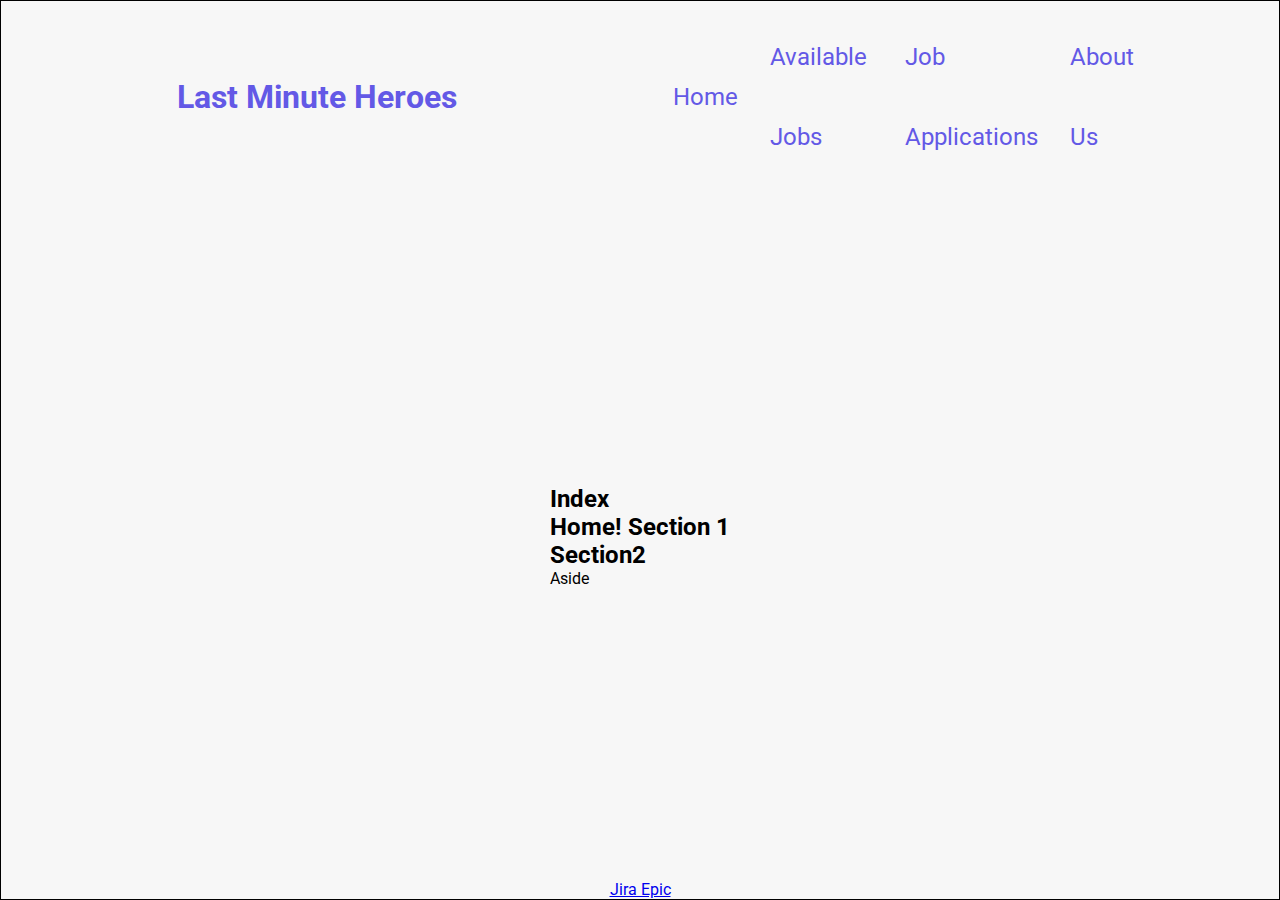
<file: index.html>
<!DOCTYPE html>
<html lang="en">
<head>
  <meta charset="utf-8" >
  <meta name="description" content="Applied Web Project Part 1" >
  <meta name="keywords" content="HTML5" >
  <meta name="author" content="LastMinuteHeroesG02" >
  <meta name="viewport" content="width=device-width, initial-scale=1.0" >
  <link rel="stylesheet" href="styles/styles.css" type="text/css">
  <title>Home</title>
</head>

<body>
    <header>
        <div class="logo"><h1><a href="index.html">Last Minute Heroes</a></h1></div>
        
        <nav>
            <a href="index.html">Home</a>
            <a href="pages/jobs.html">Available Jobs</a>
            <a href="pages/apply.html">Job Applications</a>
            <a href="pages/about.html">About Us</a>
        </nav>
    </header>
    
    <article>
        <h2>Index</h2>
        <section>
            <h2>Home! Section 1</h2>
        </section>
        
        <section><h2>Section2</h2></section>
        <aside>Aside</aside>
    </article>

    <footer>
        <a href="https://last-minute-heroes.atlassian.net/jira/software/projects/SCRUM/boards/1/backlog?assignee=unassigned&epics=visible&issueParent=10000&atlOrigin=eyJpIjoiY2NlODBiZjEwYzgzNGRjOWE1NzY4M2YxZTZhMTA0ZTIiLCJwIjoiaiJ9">Jira Epic</a>
    </footer>
</body>
</file>
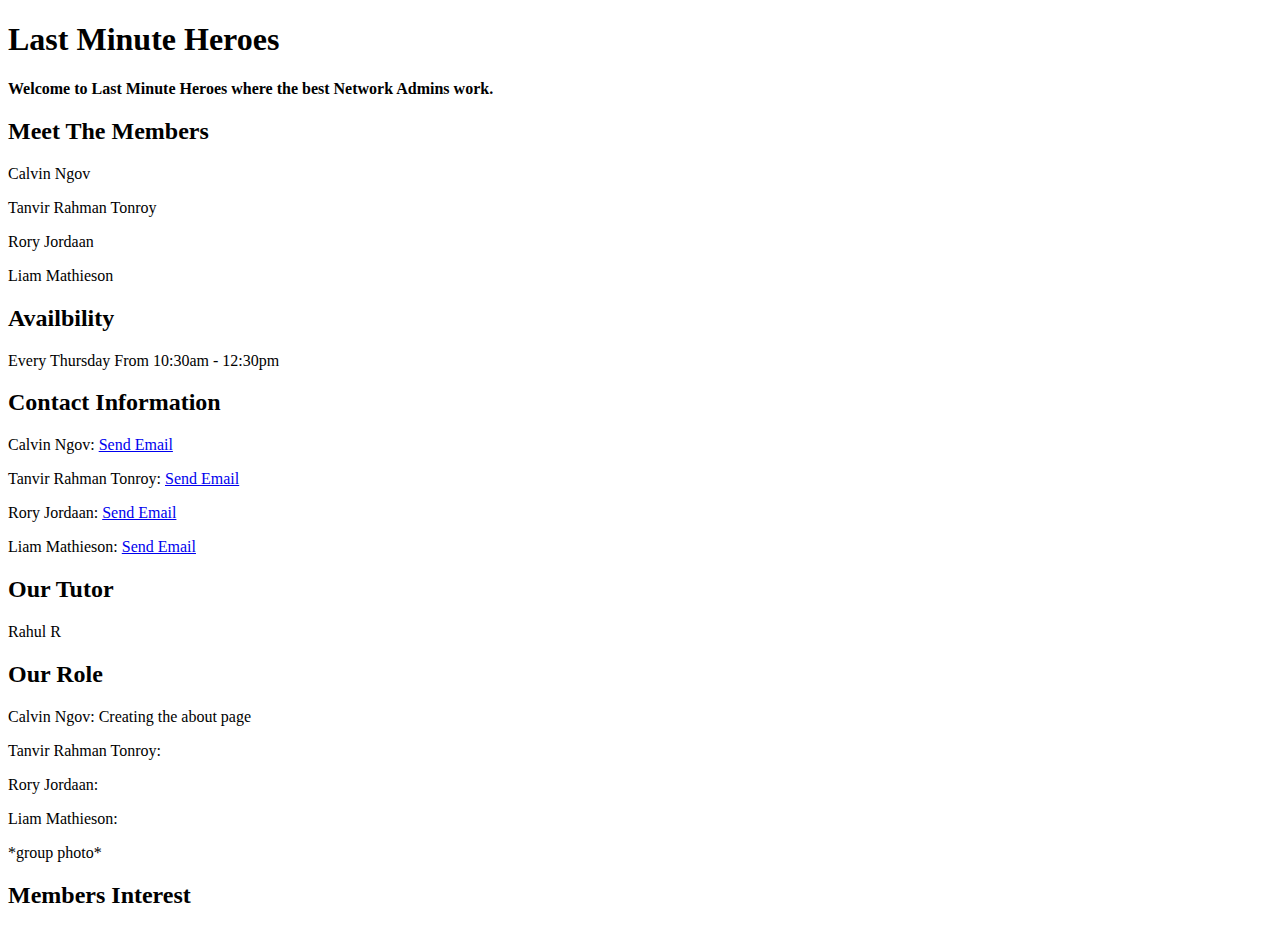
<file: about.html>
<!DOCTYPE html>
<html lang="en">
<head>
  <meta charset="utf-8" />
  <meta name="description" content="about" />
  <meta name="keywords" content="about" />
  <meta name="author" content="about"  />
  <title>About Us</title>
</head>

<body>
    <header>
        <h1>Last Minute Heroes</h1>
        <strong><p>Welcome to Last Minute Heroes where the best Network Admins work.</p></strong>
    </header>
    
    <h2>Meet The Members</h2>
    <p>Calvin Ngov</p>
    <p>Tanvir Rahman Tonroy</p>
    <p>Rory Jordaan</p>
    <p>Liam Mathieson</p>

    <h2>Availbility</h2>
    <p>Every Thursday From 10:30am - 12:30pm</p>

    <h2>Contact Information</h2>
    <p>Calvin Ngov: <a href="105924574@student.swin.edu.au">Send Email</a></p>
    <p>Tanvir Rahman Tonroy: <a href="10569937@student.swin.edu.au">Send Email</a> </p>
    <p>Rory Jordaan: <a href="100599045@student.swin.edu.au">Send Email</a> </p>
    <p>Liam Mathieson: <a href="10534777@student.swin.edu.au">Send Email</a></p>

    <h2>Our Tutor</h2>
    <p>Rahul R</p>

    <h2>Our Role</h2>
    <p>Calvin Ngov: Creating the about page</p>
    <p>Tanvir Rahman Tonroy: </p>
    <p>Rory Jordaan: </p>
    <p>Liam Mathieson: </p>

    *group photo*

    <section id="tables">
        <h2>Members Interest</h2>
            <table>
                <tr>
                  <th></th>
                  <th></th>
                  <th></th>
                </tr>
                <tr>
                  
</body>
</file>
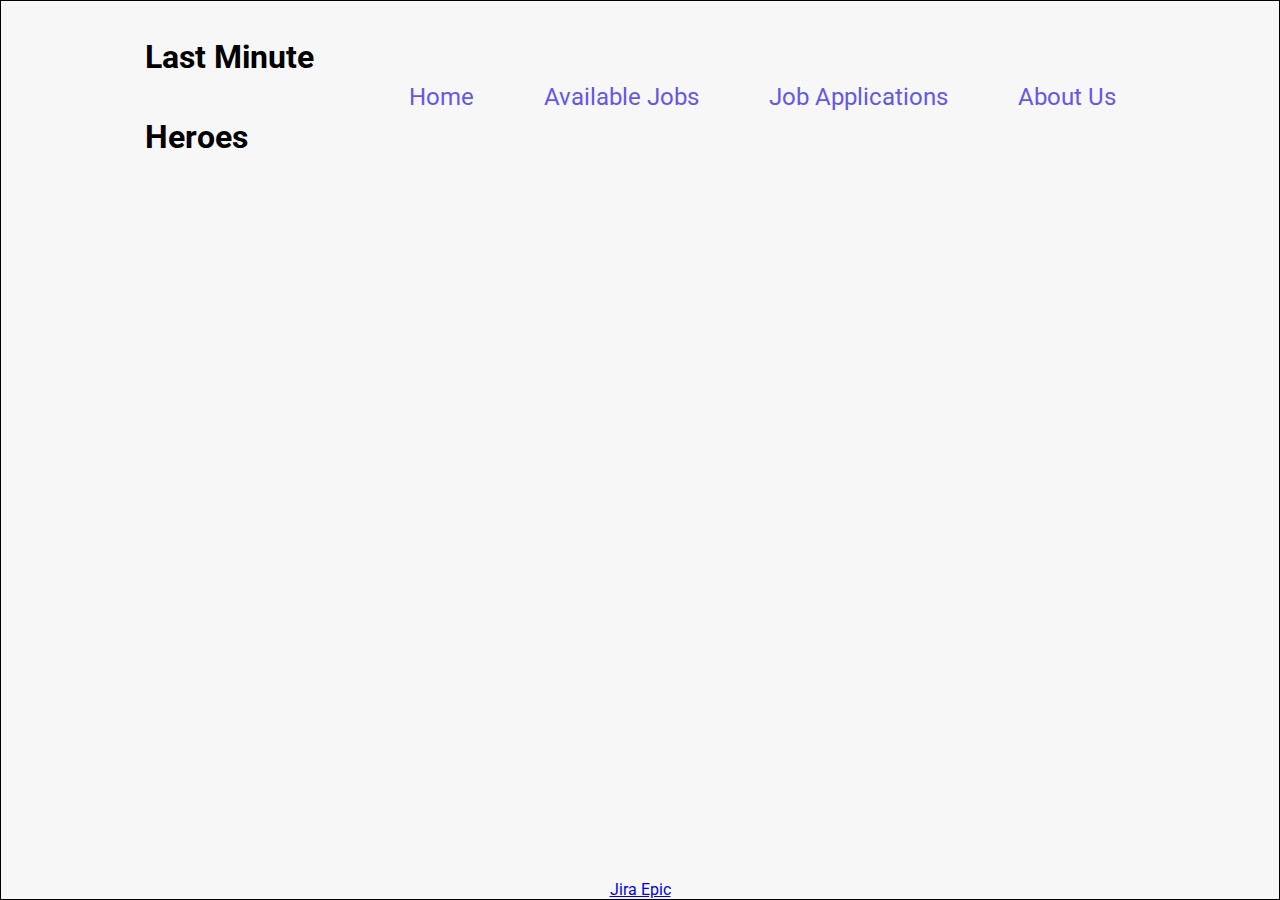
<file: apply.html>
<!DOCTYPE html>
<html lang="en">
<head>
  <meta charset="utf-8" >
  <meta name="description" content="Applied Web Project Part 1" >
  <meta name="keywords" content="HTML5" >
  <meta name="author" content="LastMinuteHeroesG02" >
  <meta name="viewport" content="width=device-width, initial-scale=1.0" >
  <link rel="stylesheet" href="/styles/styles.css" type="text/css">
  <title>Applications</title>
</head>

<body>
    <header>
        <h1>Last Minute Heroes</h1>
        <nav>
            <a href="index.html">Home</a>
            <a href="jobs.html">Available Jobs</a>
            <a href="apply.html">Job Applications</a>
            <a href="about.html">About Us</a>
        </nav>
    </header>
    
    <article>
        <section></section>
        <section></section>
        <aside></aside>
    </article>

    <footer>
        <a href="https://last-minute-heroes.atlassian.net/jira/software/projects/SCRUM/boards/1/backlog?assignee=unassigned&epics=visible&issueParent=10000&atlOrigin=eyJpIjoiY2NlODBiZjEwYzgzNGRjOWE1NzY4M2YxZTZhMTA0ZTIiLCJwIjoiaiJ9">Jira Epic</a>
    </footer>
</body>
</file>
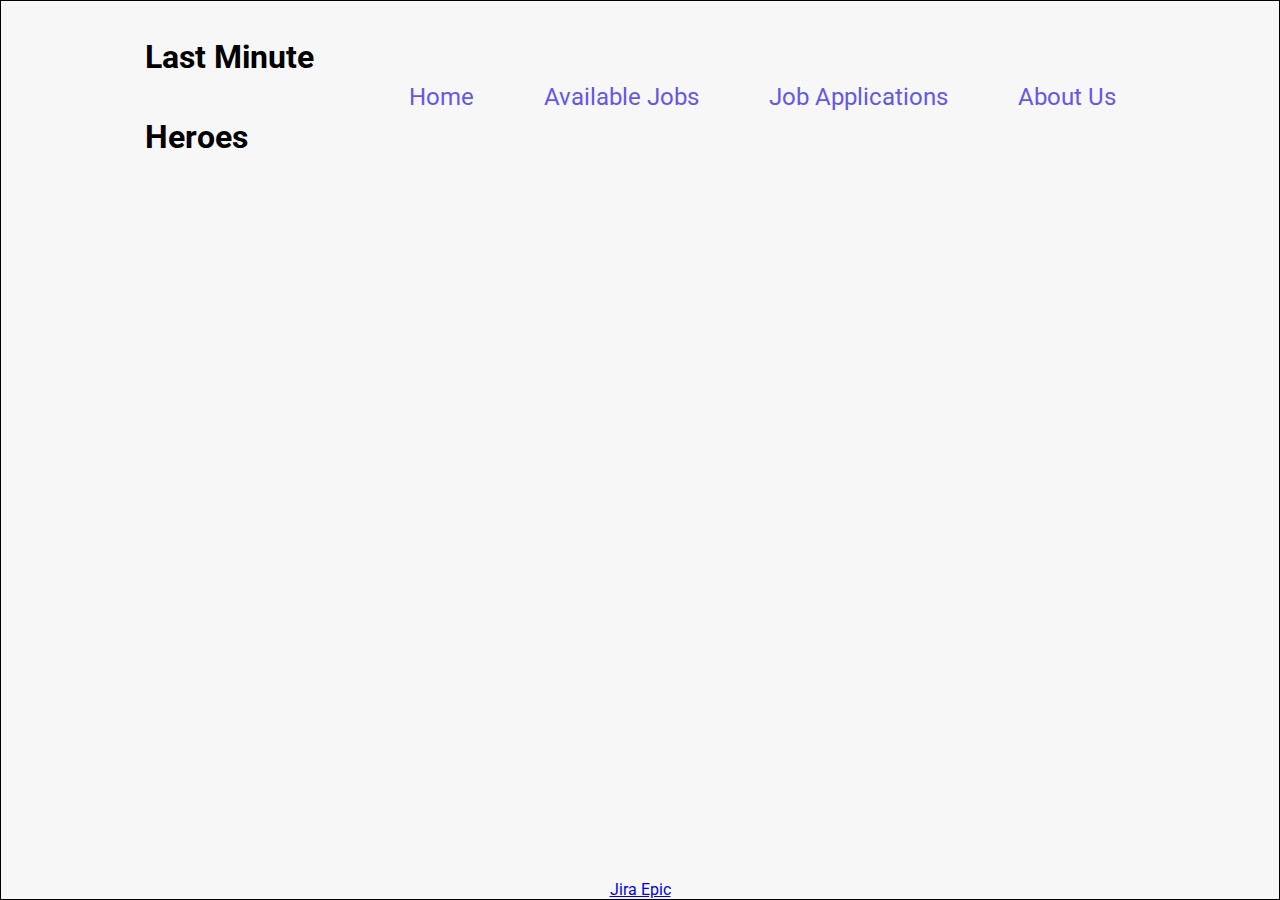
<file: jobs.html>
<!DOCTYPE html>
<html lang="en">
<head>
  <meta charset="utf-8" >
  <meta name="description" content="Applied Web Project Part 1" >
  <meta name="keywords" content="HTML5" >
  <meta name="author" content="LastMinuteHeroesG02" >
  <meta name="viewport" content="width=device-width, initial-scale=1.0" >
  <link rel="stylesheet" href="/styles/styles.css" type="text/css">
  <title>Jobs</title>
</head>

<body>
    <header>
        <h1>Last Minute Heroes</h1>
        <nav>
            <a href="index.html">Home</a>
            <a href="jobs.html">Available Jobs</a>
            <a href="apply.html">Job Applications</a>
            <a href="about.html">About Us</a>
        </nav>
    </header>
    
    <article>
        <section></section>
        <section></section>
        <aside></aside>
    </article>

    <footer>
        <a href="https://last-minute-heroes.atlassian.net/jira/software/projects/SCRUM/boards/1/backlog?assignee=unassigned&epics=visible&issueParent=10000&atlOrigin=eyJpIjoiY2NlODBiZjEwYzgzNGRjOWE1NzY4M2YxZTZhMTA0ZTIiLCJwIjoiaiJ9">Jira Epic</a>
    </footer>
</body>
</file>
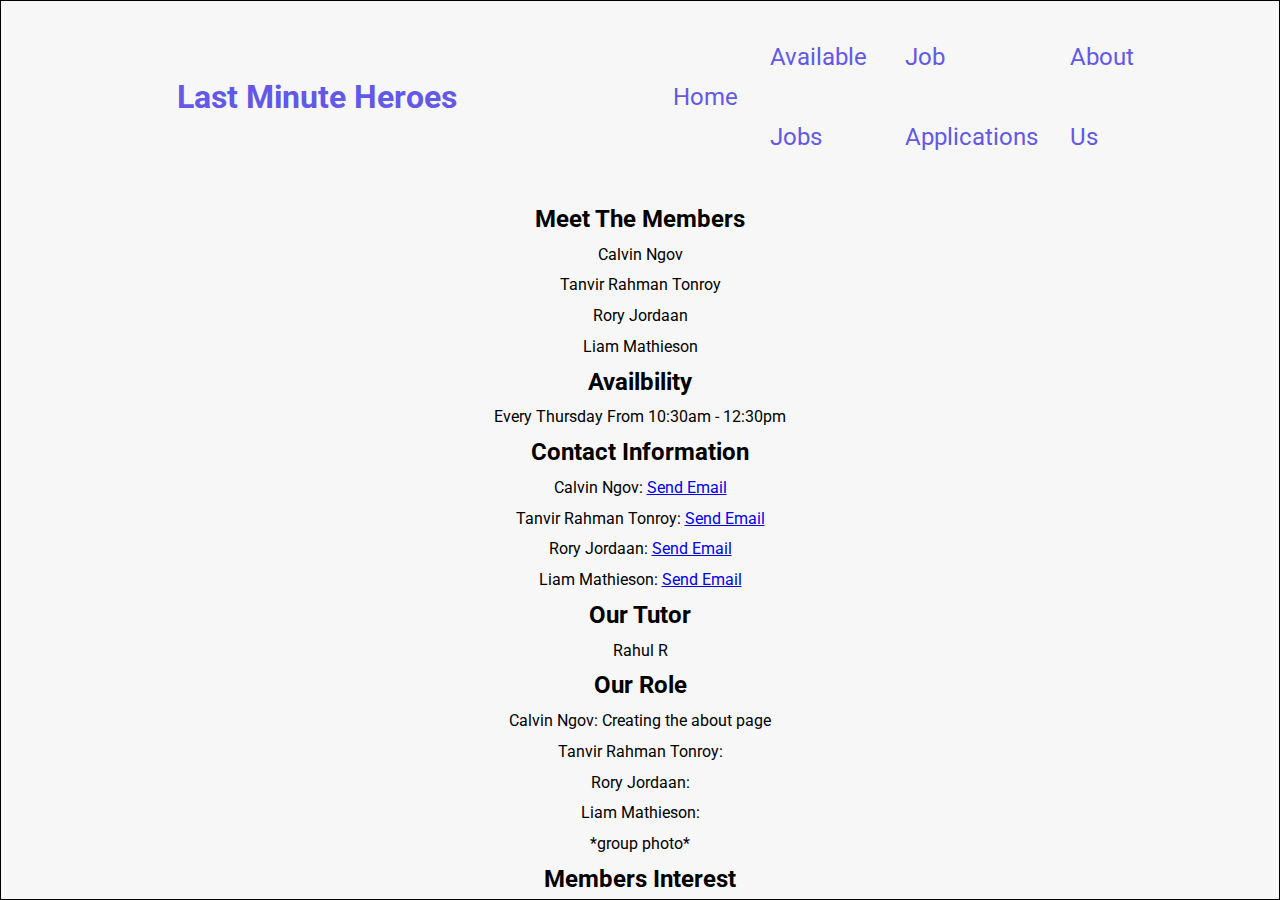
<file: pages/about.html>
<!DOCTYPE html>
<html lang="en">
<head>
  <meta charset="utf-8" />
  <meta name="description" content="about" />
  <meta name="keywords" content="about" />
  <meta name="author" content="about"  />
  <title>About Us</title>
  <link rel="stylesheet" href="../styles/styles.css">
</head>

<body>
    <!-- <header>
        <h1>Last Minute Heroes</h1>
        <strong><p>Welcome to Last Minute Heroes where the best Network Admins work.</p></strong>
    </header> -->
    <header>
      <div class="logo"><h1><a href="../index.html">Last Minute Heroes</a></h1></div>
      
      <nav>
          <a href="../index.html">Home</a>
          <a href="./jobs.html">Available Jobs</a>
          <a href="./apply.html">Job Applications</a>
          <a href="./about.html">About Us</a>
      </nav>
  </header>
    
    <h2>Meet The Members</h2>
    <p>Calvin Ngov</p>
    <p>Tanvir Rahman Tonroy</p>
    <p>Rory Jordaan</p>
    <p>Liam Mathieson</p>

    <h2>Availbility</h2>
    <p>Every Thursday From 10:30am - 12:30pm</p>

    <h2>Contact Information</h2>
    <p>Calvin Ngov: <a href="105924574@student.swin.edu.au">Send Email</a></p>
    <p>Tanvir Rahman Tonroy: <a href="10569937@student.swin.edu.au">Send Email</a> </p>
    <p>Rory Jordaan: <a href="100599045@student.swin.edu.au">Send Email</a> </p>
    <p>Liam Mathieson: <a href="10534777@student.swin.edu.au">Send Email</a></p>

    <h2>Our Tutor</h2>
    <p>Rahul R</p>

    <h2>Our Role</h2>
    <p>Calvin Ngov: Creating the about page</p>
    <p>Tanvir Rahman Tonroy: </p>
    <p>Rory Jordaan: </p>
    <p>Liam Mathieson: </p>

    *group photo*

    <section id="tables">
        <h2>Members Interest</h2>
            <table>
                <tr>
                  <th></th>
                  <th></th>
                  <th></th>
                </tr>
                <tr>
                  
</body>
</file>
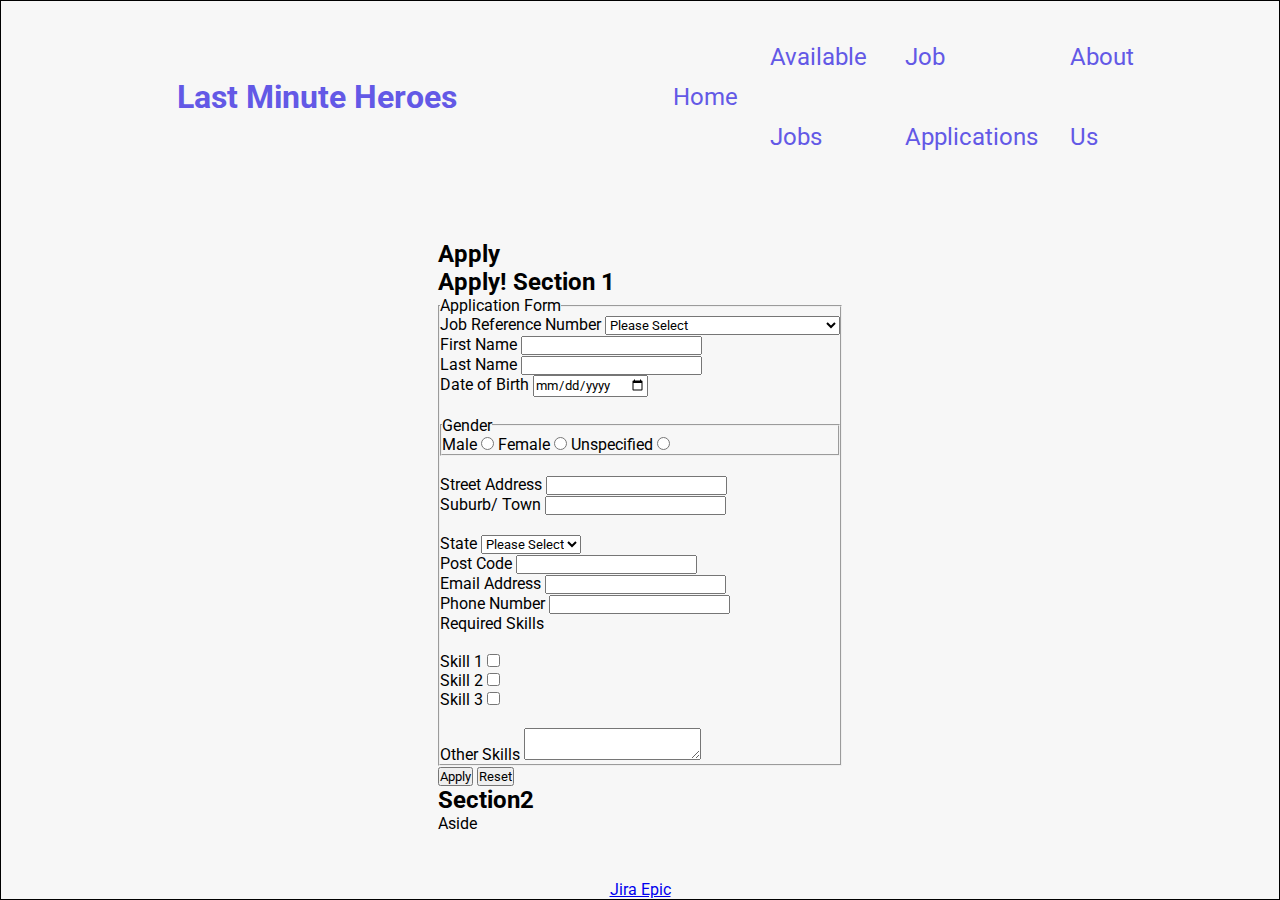
<file: pages/apply.html>
<!DOCTYPE html>
<html lang="en">
<head>
  <meta charset="utf-8" >
  <meta name="description" content="Applied Web Project Part 1" >
  <meta name="keywords" content="HTML5" >
  <meta name="author" content="LastMinuteHeroesG02" >
  <meta name="viewport" content="width=device-width, initial-scale=1.0" >
  <link rel="stylesheet" href="../styles/styles.css" type="text/css">
  <title>Apply Now</title>
</head>

<body>
    <header>
        <div class="logo"><h1><a href="../index.html">Last Minute Heroes</a></h1></div>
        
        <nav>
            <a href="../index.html">Home</a>
            <a href="jobs.html">Available Jobs</a>
            <a href="apply.html">Job Applications</a>
            <a href="about.html">About Us</a>
        </nav>
    </header>
    <article>
        <h2>Apply</h2>
        <section>
            <h2>Apply! Section 1</h2>
            <form action="https://mercury.swin.edu.au/it000000/formtest.php" method="post">
                <fieldset>
                    <legend>Application Form</legend>
                    <label for="JobRefNoSelect">Job Reference Number</label>
                    <select name="JobRefNo" id="JobRefNoSelect" required>
                        <option value="">Please Select</option>
                        <option value="NA0000076">(NA0000076) Network Administrator</option>
                        <option value="SD0000128">(SD0000128) Software Developer</option>
                        <option value="DA0000365">(DA0000365) Data Analyst</option>
                        <option value="CS0000038">(CS0000038) Cybersecurity Specialist</option>
                    </select>
                    <br>
                    <label for="FirstNameInput">First Name</label>
                    <input type="text" name="FirstName" id="FirstNameInput" pattern="[A-Za-z]{1,20}" required>
                    <br>
                    <label for="LastNameInput">Last Name</label>
                    <input type="text" name="LastName" id="LastNameInput" pattern="[A-Za-z]{1,20}" required>
                    <br>
                    <label for="BirthDateInput">Date of Birth</label>
                    <input type="date" name="BirthDate" id="BirthDateInput">
                    <br>
                    <br>
                    <fieldset>
                        <legend>Gender</legend>
                        <label for="GenderMale">Male</label>
                        <input type="radio" name="Gender" id="GenderMale" value="male" required>
                        <label for="GenderFemale">Female</label>
                        <input type="radio" name="Gender" id="GenderFemale" value="female" required>
                        <label for="GenderUnspecified">Unspecified</label>
                        <input type="radio" name="Gender" id="GenderUnspecified" value="unspecified" required>
                    </fieldset>
                    <br>
                    <label for="StreetAddressInput">Street Address</label>
                    <input type="text" name="StreetAddress" id="StreetAddressInput" pattern="{1,40}" required>
                    <br>
                    <label for="SuburbAddressInput">Suburb/ Town</label>
                    <input type="text" name="SuburbAddress" id="SuburbAddressInput" pattern="{1,40}" required>
                    <br>
                    <br>
                    <label for="StateSelect">State</label>
                    <select name="State" id="StateSelect" required>
                        <option value="">Please Select</option>
                        <option value="vic">VIC</option>
                        <option value="nsw">NSW</option>
                        <option value="qld">QLD</option>
                        <option value="nt">NT</option>
                        <option value="wa">WA</option>
                        <option value="sa">SA</option>
                        <option value="tas">TAS</option>
                        <option value="act">ACT</option>
                    </select>
                    <br>
                    <label for="PostCodeInput">Post Code</label>
                    <input type="text" name="PostCode" id="PostCodeInput" pattern="(0[289][0-9]{2})|([123456789][0-9]{3})" required>
                    <br>
                    <label for="EmailInput">Email Address</label>
                    <input type="email" name="Email" id="EmailInput"  required>
                    <br>
                    <label for="PhoneInput">Phone Number</label>
                    <input type="text" name="Phone" id="PhoneInput" pattern="[\d ]{8,12}" required>
                    <br>
                    <label>Required Skills</label>
                    <br>
                    <br>
                    <label for="Skill1Check">Skill 1</label>
                    <input type="checkbox" name="Skill1" id="Skill1Check" value="">
                    <br>
                    <label for="Skill2Check">Skill 2</label>
                    <input type="checkbox" name="Skill2" id="Skill2Check" value="">
                    <br>
                    <label for="Skill3Check">Skill 3</label>
                    <input type="checkbox" name="Skill3" id="Skill3Check" value="">
                    <br>
                    <br>
                    <label>Other Skills</label>
                    <textarea></textarea>
                    <br>

                </fieldset>
                <button type="submit">Apply</button>
                <button type="reset">Reset</button>
            </form>
        </section>

        <section><h2>Section2 </h2></section>
        <aside>Aside</aside>
    </article>

    <footer>
        <a href="https://last-minute-heroes.atlassian.net/jira/software/projects/SCRUM/boards/1/backlog?assignee=unassigned&epics=visible&issueParent=10000&atlOrigin=eyJpIjoiY2NlODBiZjEwYzgzNGRjOWE1NzY4M2YxZTZhMTA0ZTIiLCJwIjoiaiJ9">Jira Epic</a>
    </footer>
</body>
</file>
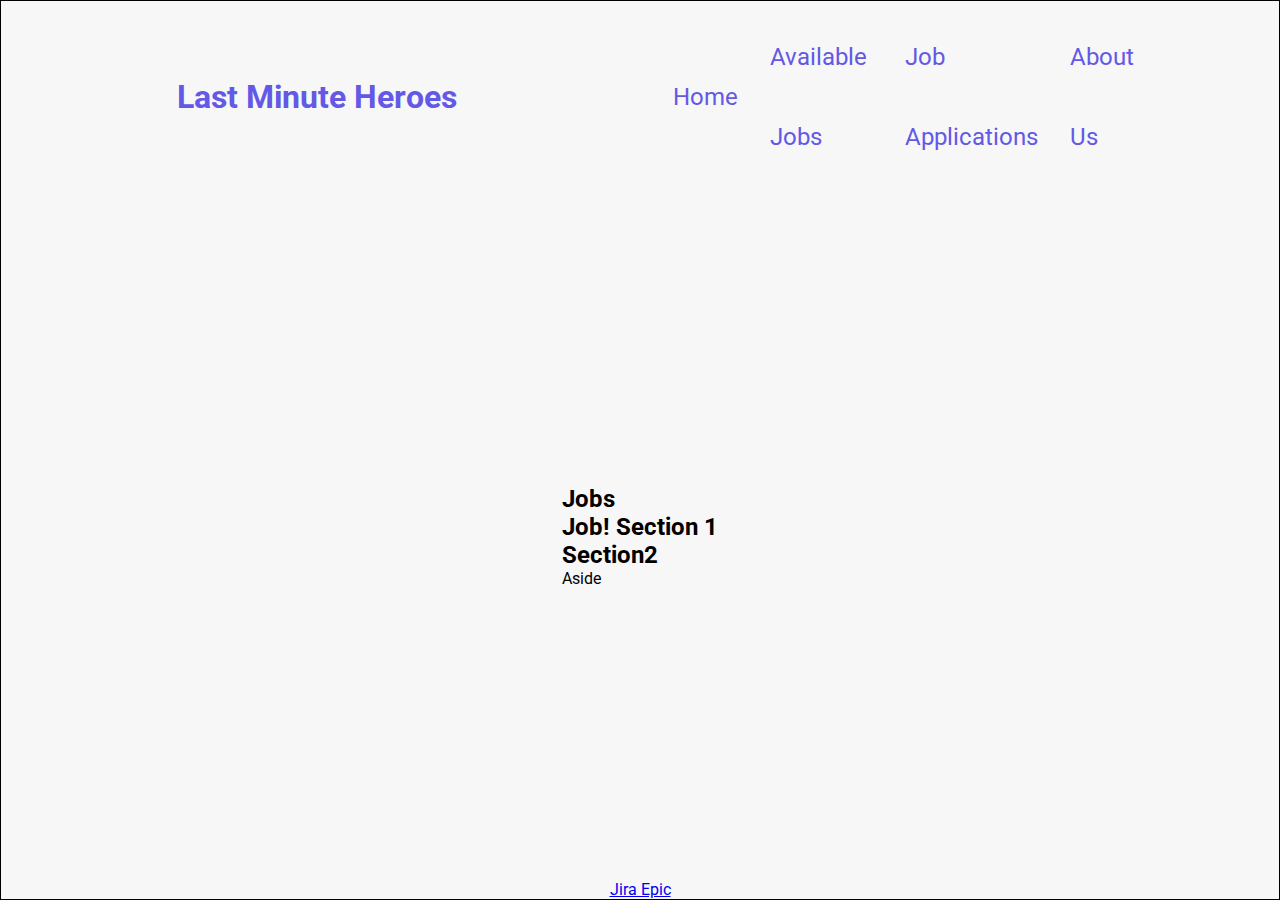
<file: pages/jobs.html>
<!DOCTYPE html>
<html lang="en">
<head>
  <meta charset="utf-8" >
  <meta name="description" content="Applied Web Project Part 1" >
  <meta name="keywords" content="HTML5" >
  <meta name="author" content="LastMinuteHeroesG02" >
  <meta name="viewport" content="width=device-width, initial-scale=1.0" >
  <link rel="stylesheet" href="../styles/styles.css" type="text/css">
  <title>Applications</title>
</head>

<body>
    <header>
        <div class="logo"><h1><a href="../index.html">Last Minute Heroes</a></h1></div>
        
        <nav>
            <a href="../index.html">Home</a>
            <a href="jobs.html">Available Jobs</a>
            <a href="apply.html">Job Applications</a>
            <a href="about.html">About Us</a>
        </nav>
    </header>
    
    <article>
        <h2>Jobs</h2>
        <section>
            <h2>Job! Section 1</h2>
        </section>
        
        <section><h2>Section2</h2></section>
        <aside> Aside</aside>
    </article>

    <footer>
        <a href="https://last-minute-heroes.atlassian.net/jira/software/projects/SCRUM/boards/1/backlog?assignee=unassigned&epics=visible&issueParent=10000&atlOrigin=eyJpIjoiY2NlODBiZjEwYzgzNGRjOWE1NzY4M2YxZTZhMTA0ZTIiLCJwIjoiaiJ9">Jira Epic</a>
    </footer>
</body>
</file>
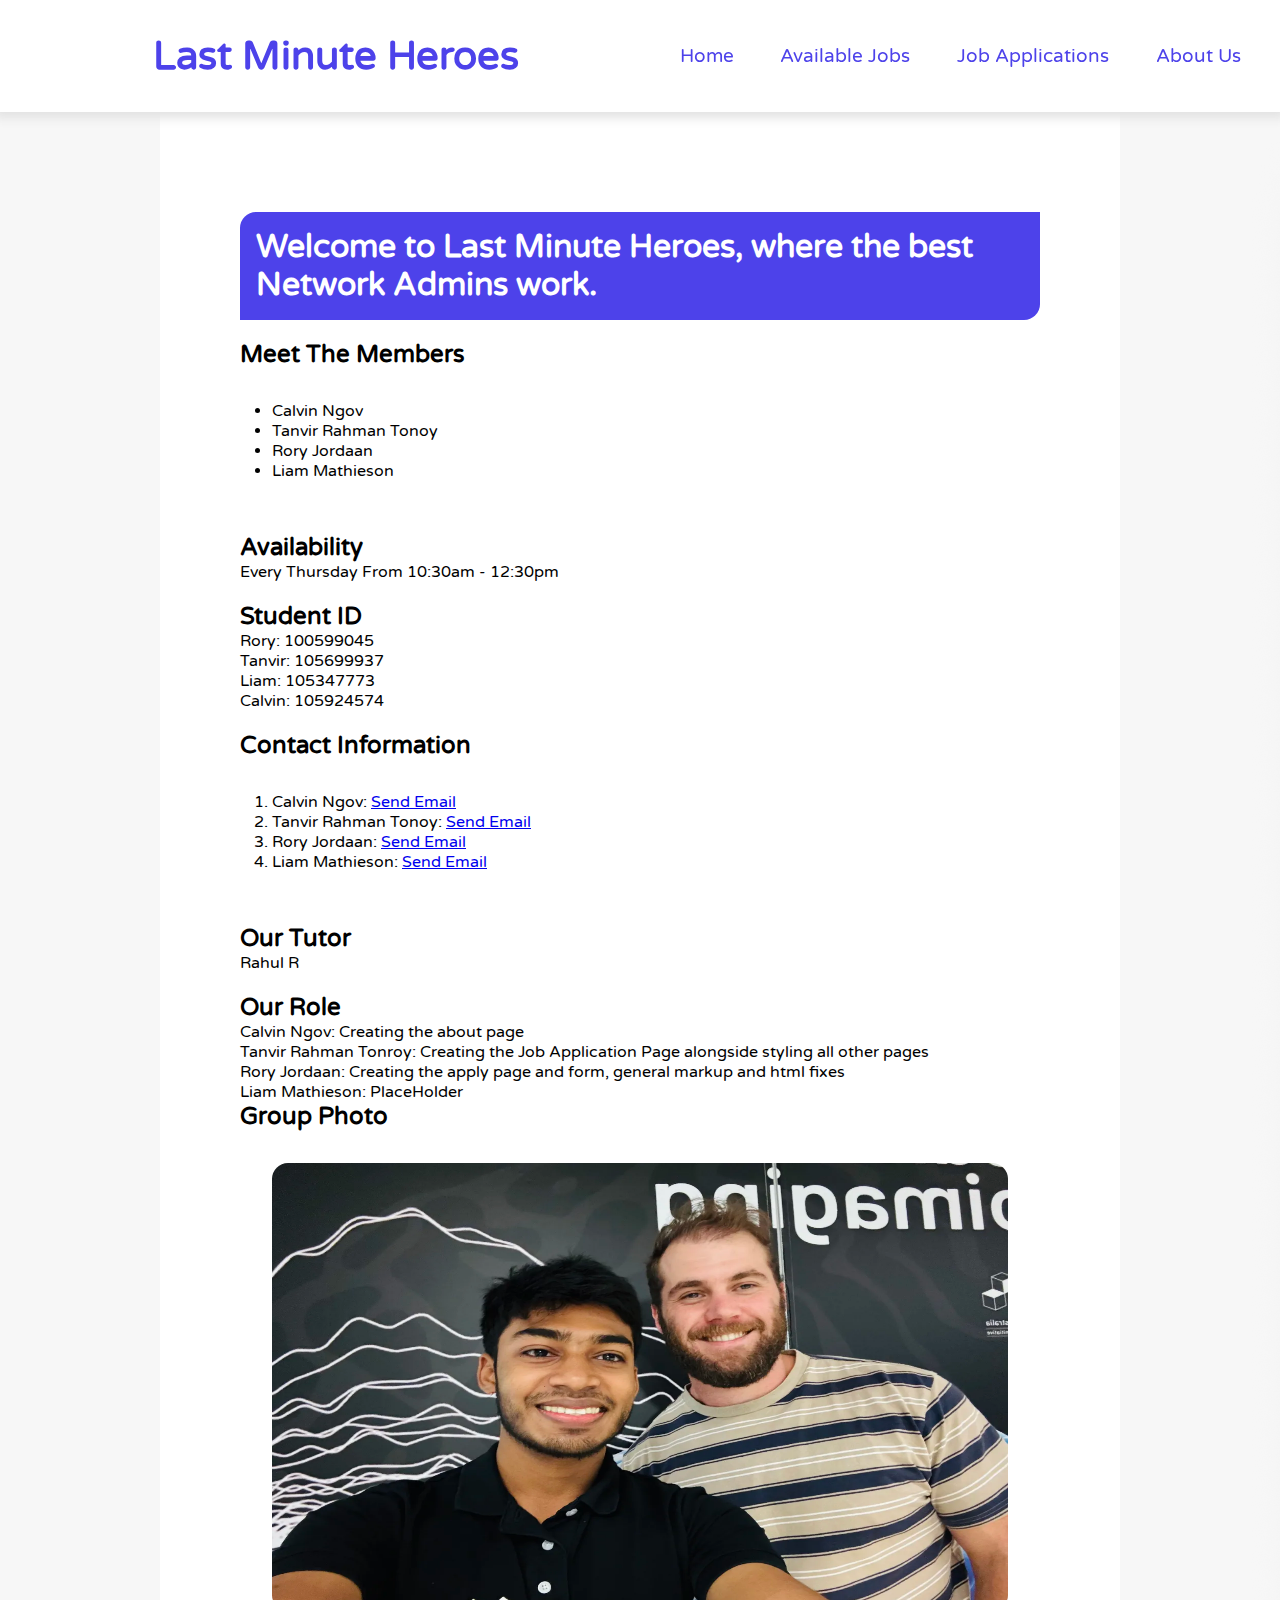
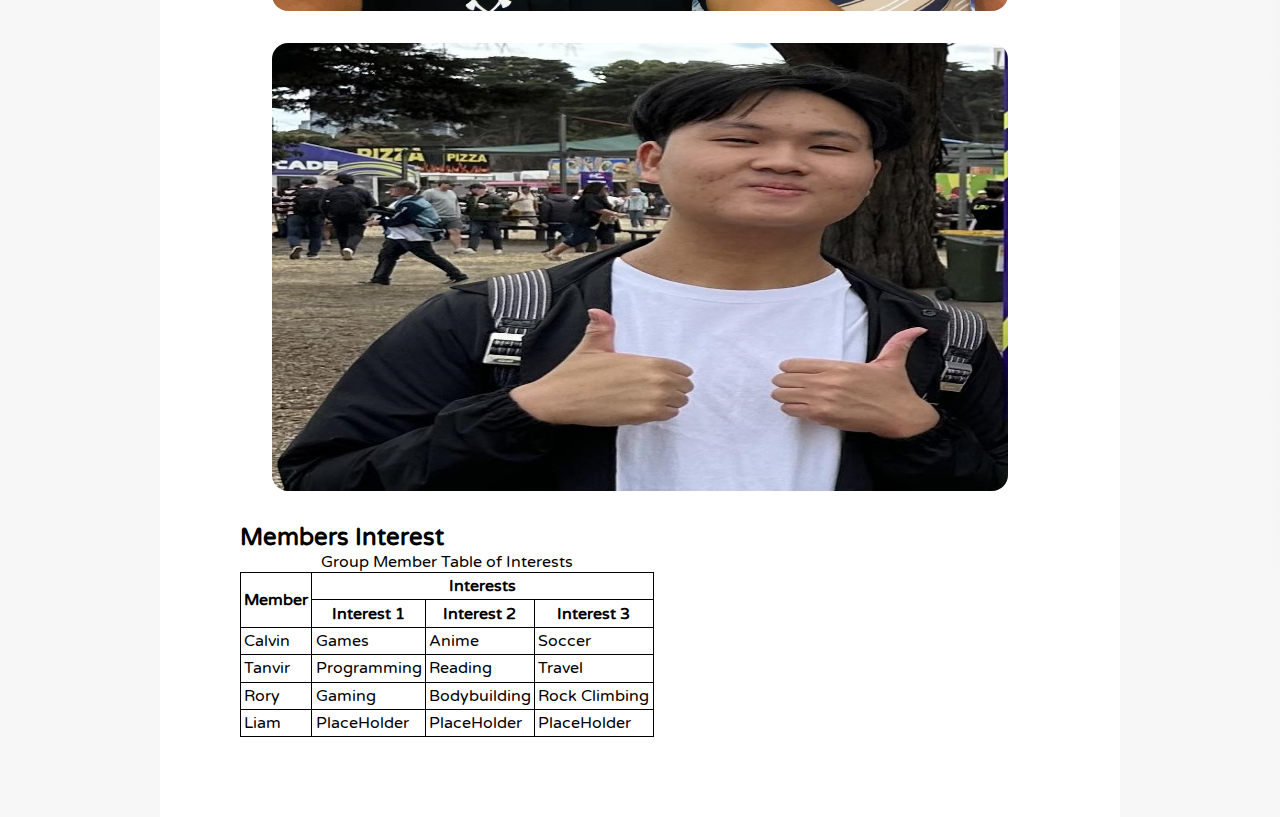
<file: project1 -- Discontinued for now /about.html>
<!DOCTYPE html>
<html lang="en">
<head>
    <meta charset="utf-8" >
    <meta name="description" content="Applied Web Project Part 1" >
    <meta name="keywords" content="HTML5" >
    <meta name="author" content="LastMinuteHeroesG02 - Calvin" >
    <meta name="viewport" content="width=device-width, initial-scale=1.0" >
    <link rel="stylesheet" href="styles/styles.css" type="text/css">
    <title>About Us</title>
</head>

<body>
    <header>
        <div class="logo"><h1><a href="index.html">Last Minute Heroes</a></h1></div>

        <nav>
            <a href="index.html">Home</a>
            <a href="jobs.html">Available Jobs</a>
            <a href="apply.html">Job Applications</a>
            <a href="about.html">About Us</a>
        </nav>
    </header>
    <main class="about_page_layout top_margin_PC">
        <br>
        <strong>Welcome to Last Minute Heroes, where the best Network Admins work.</strong>
        <br>
        <h2>Meet The Members</h2>
        <ul class="list_padding">
            <li><p>Calvin Ngov</p></li>
            <li><p>Tanvir Rahman Tonoy</p></li>
            <li><p>Rory Jordaan</p></li>
            <li><p>Liam Mathieson</p></li>
        </ul>
        
        
        
        
<br>
        <h2>Availability</h2>
        <p>Every Thursday From 10:30am - 12:30pm</p>

<br>
<h2>Student ID</h2>
<p>Rory: 100599045</p>
    <p>Tanvir: 105699937</p>
    <p>Liam: 105347773</p>
    <p>Calvin: 105924574</p>

<br>
        <div class="Student ID">
            <h2>Contact Information</h2>
            <ol class="list_padding">
                <li><p>Calvin Ngov: <a href="mailto:105924574@student.swin.edu.au">Send Email</a></p></li>
                <li> <p>Tanvir Rahman Tonoy: <a href="mailto:105699937@student.swin.edu.au">Send Email</a></p></li>
                <li><p>Rory Jordaan: <a href="mailto:100599045@student.swin.edu.au">Send Email</a></p></li>
                <li><p>Liam Mathieson: <a href="mailto:10534777@student.swin.edu.au">Send Email</a></p></li>
            </ol>
        </div>
        <br>
        <h2>Our Tutor</h2>
        <p>Rahul R</p>
<br>
        <h2>Our Role</h2>
        <p>Calvin Ngov: Creating the about page</p>
        <p>Tanvir Rahman Tonroy: Creating the Job Application Page alongside styling all other pages </p>
        <p>Rory Jordaan: Creating the apply page and form, general markup and html fixes</p>
        <p>Liam Mathieson: PlaceHolder</p>

        <h2>Group Photo</h2>
        <figure class="image-row">
            <img src="images/GroupPhoto.webp" alt="Team Members Rory and Tanvir pose for a selfie outside of class">
            <img src="images/Photo0.jpg" alt="Team member Calvin poses with two thumbs up at an event outdoors">
        </figure>

        <section id="tables">
            <h2>Members Interest</h2>
            <table>
                <caption>Group Member Table of Interests</caption>
                <tr>
                    <th rowspan="2">Member</th>
                    <th colspan="3">Interests</th>
                </tr>
                <tr>
                    <th>Interest 1</th>
                    <th>Interest 2</th>
                    <th>Interest 3</th>
                </tr>
                <tr>
                    <td>Calvin</td>
                    <td>Games</td>
                    <td>Anime</td>
                    <td>Soccer</td>
                </tr>
                <tr>
                    <td>Tanvir</td>
                    <td>Programming</td>
                    <td>Reading</td>
                    <td>Travel</td>
                </tr>
                <tr>
                    <td>Rory</td>
                    <td>Gaming</td>
                    <td>Bodybuilding</td>
                    <td>Rock Climbing</td>
                </tr>
                <tr>
                    <td>Liam</td>
                    <td>PlaceHolder</td>
                    <td>PlaceHolder</td>
                    <td>PlaceHolder</td>
                </tr>
            </table>
        </section>
    </main>        
</body>
</html>
</file>
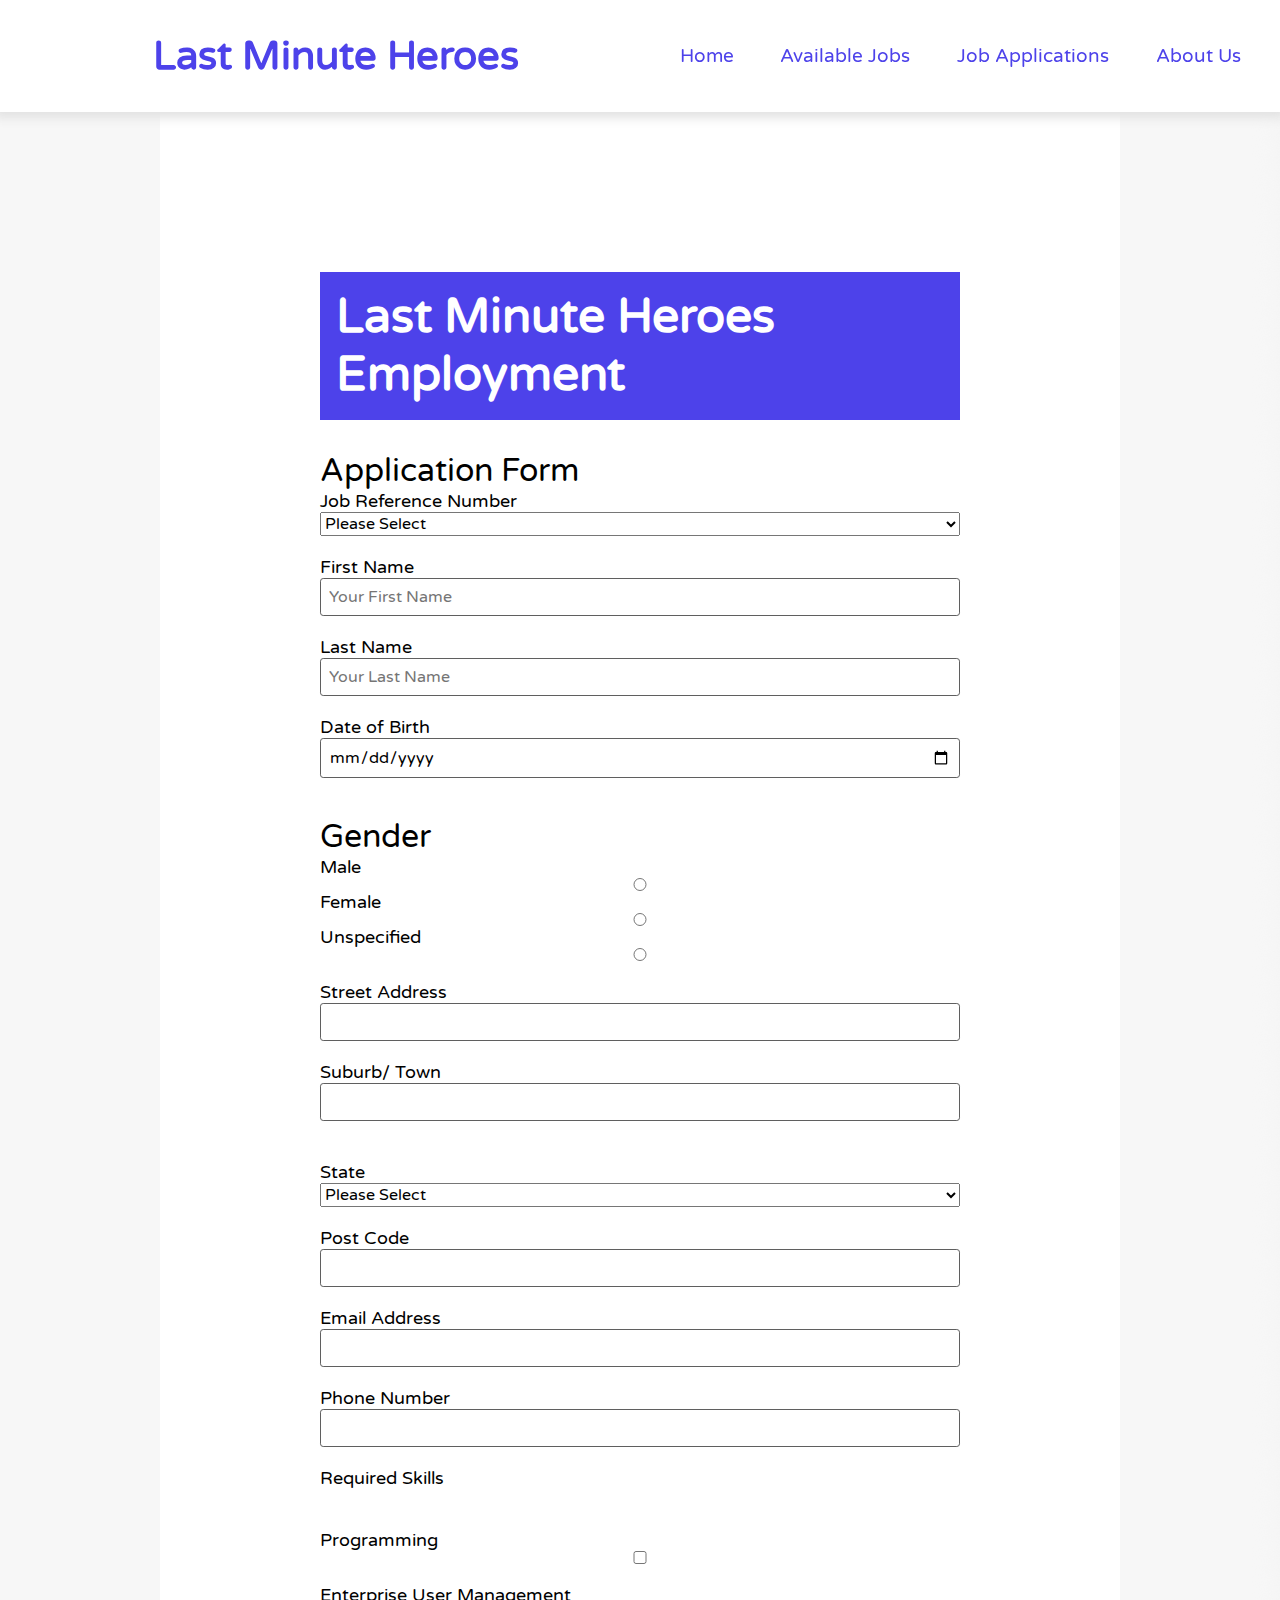
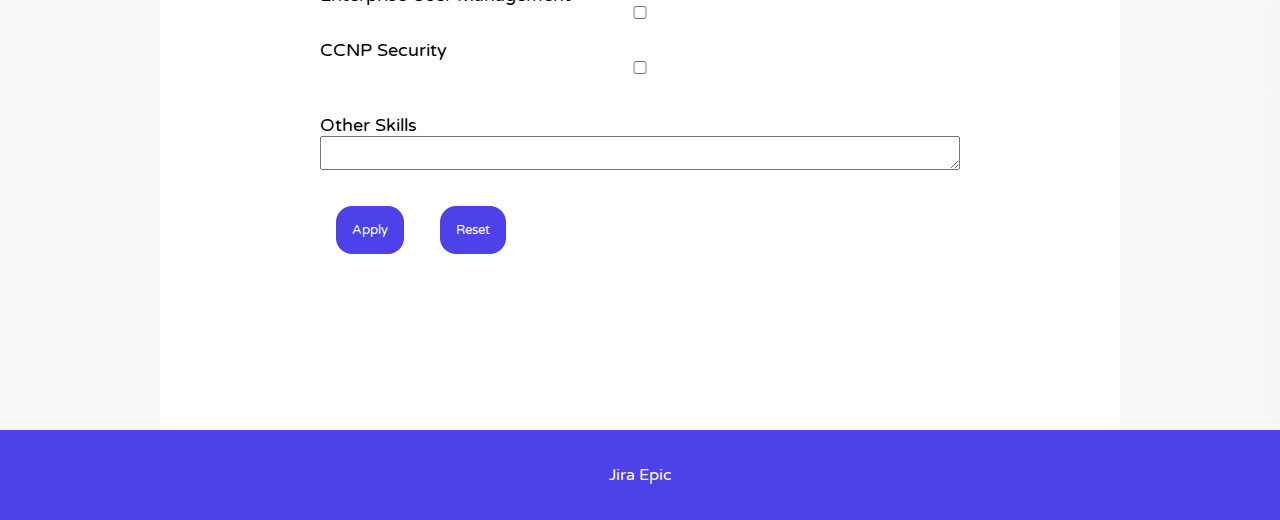
<file: project1 -- Discontinued for now /apply.html>
<!DOCTYPE html>
<html lang="en">
<head>
  <meta charset="utf-8" >
  <meta name="description" content="Applied Web Project Part 1" >
  <meta name="keywords" content="HTML5" >
  <meta name="author" content="LastMinuteHeroesG02 - Rory" >
  <meta name="viewport" content="width=device-width, initial-scale=1.0" >
  <link rel="stylesheet" href="styles/styles.css" type="text/css">
  <title>Apply Now</title>
</head>

<body>
    <header>
        <div class="logo"><h1><a href="index.html">Last Minute Heroes</a></h1></div>

        <nav>
            <a href="index.html">Home</a>
            <a href="jobs.html">Available Jobs</a>
            <a href="apply.html">Job Applications</a>
            <a href="about.html">About Us</a>
        </nav>
    </header>
    <main class="application_page_layout top_margin_PC">

    <article>
        <h2>Last Minute Heroes Employment</h2>
        <section>
            <form action="https://mercury.swin.edu.au/it000000/formtest.php" method="post">
                <fieldset>
                    <legend>Application Form</legend>
                    <label for="JobRefNoSelect">Job Reference Number</label>
                    <select name="JobRefNo" id="JobRefNoSelect" required>
                        <option value="">Please Select</option>
                        <option value="NA0000076">(NA0000076) Network Administrator</option>
                        <option value="SD0000128">(SD0000128) Front-End Developer Intern</option>
                        <option value="DA0000365">(DA0000365) Data Analyst</option>
                        <option value="CS0000038">(CS0000038) Cybersecurity Specialist</option>
                    </select>
                    <br>
                    <label for="FirstNameInput">First Name</label>
                    <input type="text" name="FirstName" id="FirstNameInput" pattern="[A-Za-z]{1,20}" placeholder="Your First Name" required>
                    <br>
                    <label for="LastNameInput">Last Name</label>
                    <input type="text" name="LastName" id="LastNameInput" pattern="[A-Za-z]{1,20}" placeholder="Your Last Name" required>
                    <br>
                    <label for="BirthDateInput">Date of Birth</label>
                    <input type="date" name="BirthDate" id="BirthDateInput" required>
                    <br>
                    <br>
                    <fieldset>
                        <legend>Gender</legend>
                        <label for="GenderMale">Male</label>
                        <input type="radio" name="Gender" id="GenderMale" value="male" required>
                        <label for="GenderFemale">Female</label>
                        <input type="radio" name="Gender" id="GenderFemale" value="female" required>
                        <label for="GenderUnspecified">Unspecified</label>
                        <input type="radio" name="Gender" id="GenderUnspecified" value="unspecified" required>
                    </fieldset>
                    <br>
                    <label for="StreetAddressInput">Street Address</label>
                    <input type="text" name="StreetAddress" id="StreetAddressInput" pattern="{1,40}" required>
                    <br>
                    <label for="SuburbAddressInput">Suburb/ Town</label>
                    <input type="text" name="SuburbAddress" id="SuburbAddressInput" pattern="{1,40}" required>
                    <br>
                    <br>
                    <label for="StateSelect">State</label>
                    <select name="State" id="StateSelect" required>
                        <option value="" selected>Please Select</option>
                        <option value="vic">VIC</option>
                        <option value="nsw">NSW</option>
                        <option value="qld">QLD</option>
                        <option value="nt">NT</option>
                        <option value="wa">WA</option>
                        <option value="sa">SA</option>
                        <option value="tas">TAS</option>
                        <option value="act">ACT</option>
                    </select>
                    <br>
                    <label for="PostCodeInput">Post Code</label>
                    <input type="text" name="PostCode" id="PostCodeInput" pattern="(0[289][0-9]{2})|([123456789][0-9]{3})" required>
                    <br>
                    <label for="EmailInput">Email Address</label>
                    <input type="email" name="Email" id="EmailInput" pattern="^[\w-\.]+@([\w-]+\.)+[\w-]{2,4}$" required>
                    <br>
                    <label for="PhoneInput">Phone Number</label>
                    <input type="text" name="Phone" id="PhoneInput" pattern="[\d ]{8,12}" required>
                    <br>
                    <label>Required Skills</label>
                    <br>
                    <br>
                    <label for="Skill1Check">Programming</label>
                    <input type="checkbox" name="Skill1" id="Skill1Check" value="Programming">
                    <br>
                    <label for="Skill2Check">Enterprise User Management</label>
                    <input type="checkbox" name="Skill2" id="Skill2Check" value="Enterprise">
                    <br>
                    <label for="Skill3Check">CCNP Security</label>
                    <input type="checkbox" name="Skill3" id="Skill3Check" value="CCNP">
                    <br>
                    <br>
                    <label for="OtherSkillsInput">Other Skills</label>
                    <textarea name="OtherSkills" id="OtherSkillsInput"></textarea>
                    <br>
                </fieldset>
                <button type="submit">Apply</button>
                <button type="reset">Reset</button>
            </form>
        </section>
    </article>
</main>
    <footer>
        <a href="https://last-minute-heroes.atlassian.net/jira/software/projects/SCRUM/boards/1/backlog?assignee=unassigned&epics=visible&issueParent=10000&atlOrigin=eyJpIjoiY2NlODBiZjEwYzgzNGRjOWE1NzY4M2YxZTZhMTA0ZTIiLCJwIjoiaiJ9">Jira Epic</a>
    </footer>
</body>
</html>
</file>
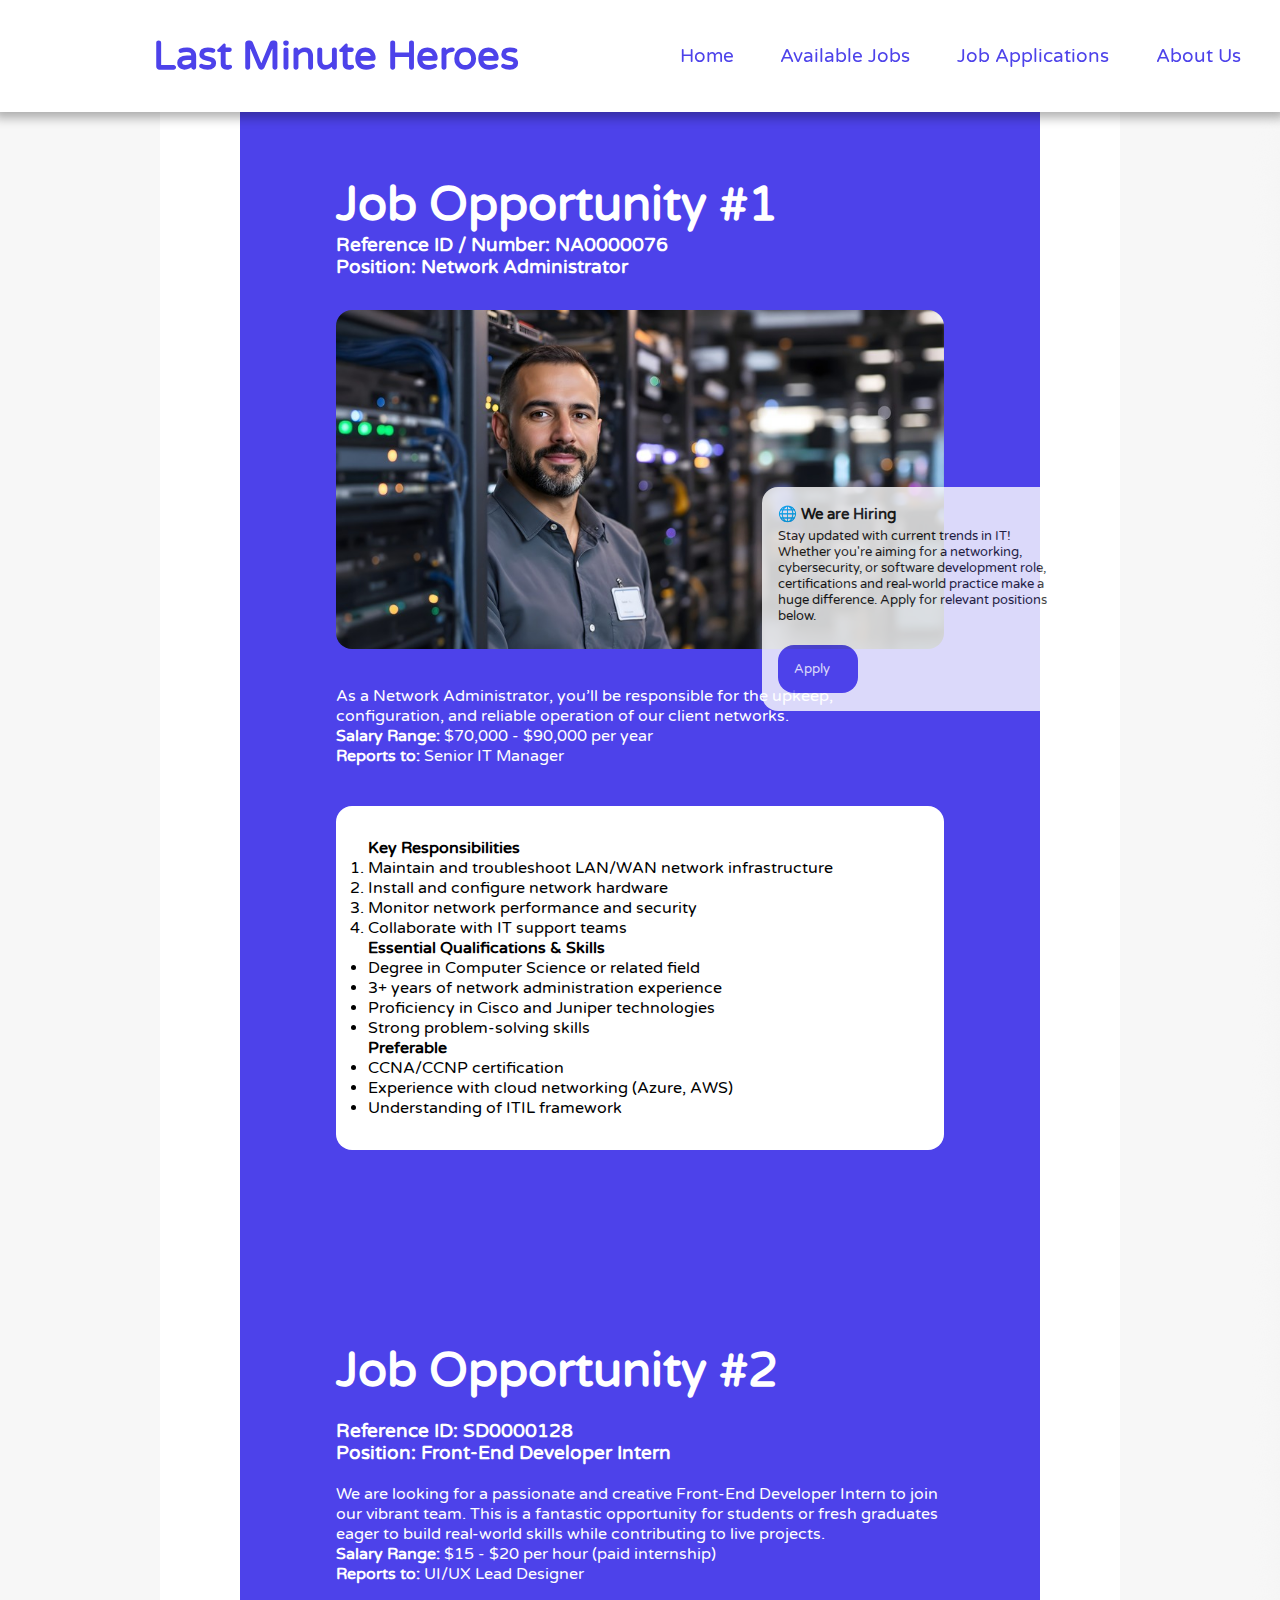
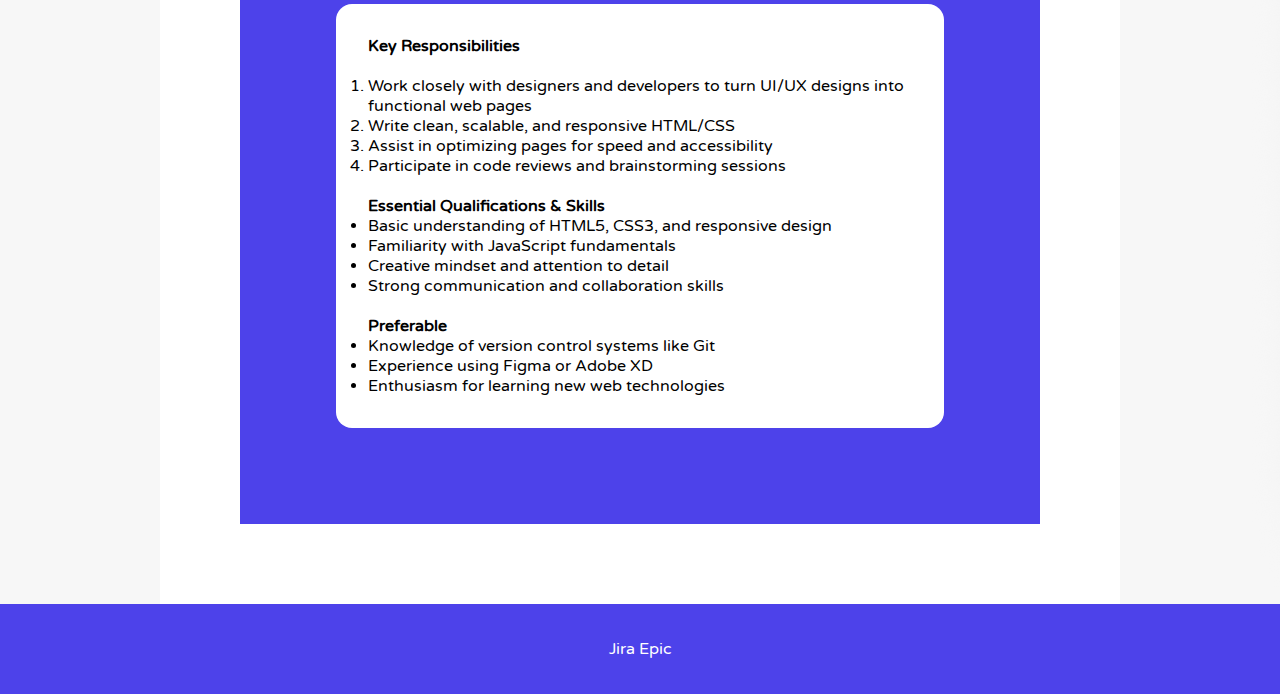
<file: project1 -- Discontinued for now /jobs.html>
<!DOCTYPE html>
<html lang="en">
<head>
  <meta charset="utf-8" >
  <meta name="description" content="Applied Web Project Part 1" >
  <meta name="keywords" content="HTML5" >
  <meta name="author" content="LastMinuteHeroesG02- Tonoy" >
  <meta name="viewport" content="width=device-width, initial-scale=1.0" >
  <link rel="stylesheet" href="styles/styles.css" type="text/css">
  <title>Vacancies</title>
</head>

<body>
  <header class="job_page_navigation">
      <div class="logo"><h1><a href="index.html">Last Minute Heroes</a></h1></div>

      <nav>
          <a href="index.html">Home</a>
          <a href="jobs.html">Available Jobs</a>
          <a href="apply.html">Job Applications</a>
          <a href="about.html">About Us</a>
      </nav>
  </header>

  <main class ="main_page_layout job_page_layout top_margin_mobile">
    <section>
      <div class="text_content">
        <h2>Job Opportunity #1</h2>
        <h3>Reference ID / Number: NA0000076</h3>
        <h3>Position: Network Administrator</h3>
        <img src="images/networkAdminstratorSmall.jpeg" alt="A man standing among towers of networking devices, in uniform, with a smile">
        <p>As a Network Administrator, you’ll be responsible for the upkeep, configuration, and reliable operation of our client networks.</p>
        <p><strong>Salary Range:</strong> $70,000 - $90,000 per year</p>
        <p><strong>Reports to:</strong> Senior IT Manager</p>

        <br>
        <br>
        <div class="highlights">
          <h4 >Key Responsibilities</h4>
          <ol>
            <li>Maintain and troubleshoot LAN/WAN network infrastructure</li>
            <li>Install and configure network hardware</li>
            <li>Monitor network performance and security</li>
            <li>Collaborate with IT support teams</li>
          </ol>

          <h4>Essential Qualifications & Skills</h4>
          <ul>
            <li>Degree in Computer Science or related field</li>
            <li>3+ years of network administration experience</li>
            <li>Proficiency in Cisco and Juniper technologies</li>
            <li>Strong problem-solving skills</li>
          </ul>

          <h4>Preferable</h4>
          <ul>
            <li>CCNA/CCNP certification</li>
            <li>Experience with cloud networking (Azure, AWS)</li>
            <li>Understanding of ITIL framework</li>
          </ul>
        </div>
      </div>
    </section>
    <section>
      <div class="text_content">
        <h2>Job Opportunity #2</h2>
        <br>
        <h3>Reference ID: SD0000128</h3>
        <h3>Position: Front-End Developer Intern</h3>
        <br>
        <p>We are looking for a passionate and creative Front-End Developer Intern to join our vibrant team. This is a fantastic opportunity for students or fresh graduates eager to build real-world skills while contributing to live projects.</p>
        <p><strong>Salary Range:</strong> $15 - $20 per hour (paid internship)</p>
        <p><strong>Reports to:</strong> UI/UX Lead Designer</p>
        <br>
        <div class="highlights">
        <h4>Key Responsibilities</h4>
        <br>
        <ol>
          <li>Work closely with designers and developers to turn UI/UX designs into functional web pages</li>
          <li>Write clean, scalable, and responsive HTML/CSS</li>
          <li>Assist in optimizing pages for speed and accessibility</li>
          <li>Participate in code reviews and brainstorming sessions</li>
        </ol>
      <br>
        <h4>Essential Qualifications & Skills</h4>
        <ul>
          <li>Basic understanding of HTML5, CSS3, and responsive design</li>
          <li>Familiarity with JavaScript fundamentals</li>
          <li>Creative mindset and attention to detail</li>
          <li>Strong communication and collaboration skills</li>
        </ul>
      <br>
        <h4>Preferable</h4>
        <ul>
          <li>Knowledge of version control systems like Git</li>
          <li>Experience using Figma or Adobe XD</li>
          <li>Enthusiasm for learning new web technologies</li>
        </ul>
        </div>
    </div>
    </section>
    <aside>
      <h3>🌐 We are Hiring</h3>
      <p>Stay updated with current trends in IT! Whether you're aiming for a networking, cybersecurity, or software development role, certifications and real-world practice make a huge difference. Apply for relevant positions below.</p>
      <a href="apply.html" target="_blank">Apply</a>
    </aside>
  </main>

  <footer>
    <a href="https://last-minute-heroes.atlassian.net/jira/software/projects/SCRUM/boards/1/backlog?assignee=unassigned&epics=visible&issueParent=10000&atlOrigin=eyJpIjoiY2NlODBiZjEwYzgzNGRjOWE1NzY4M2YxZTZhMTA0ZTIiLCJwIjoiaiJ9">Jira Epic</a>
  </footer>
</body>
</html>
</file>
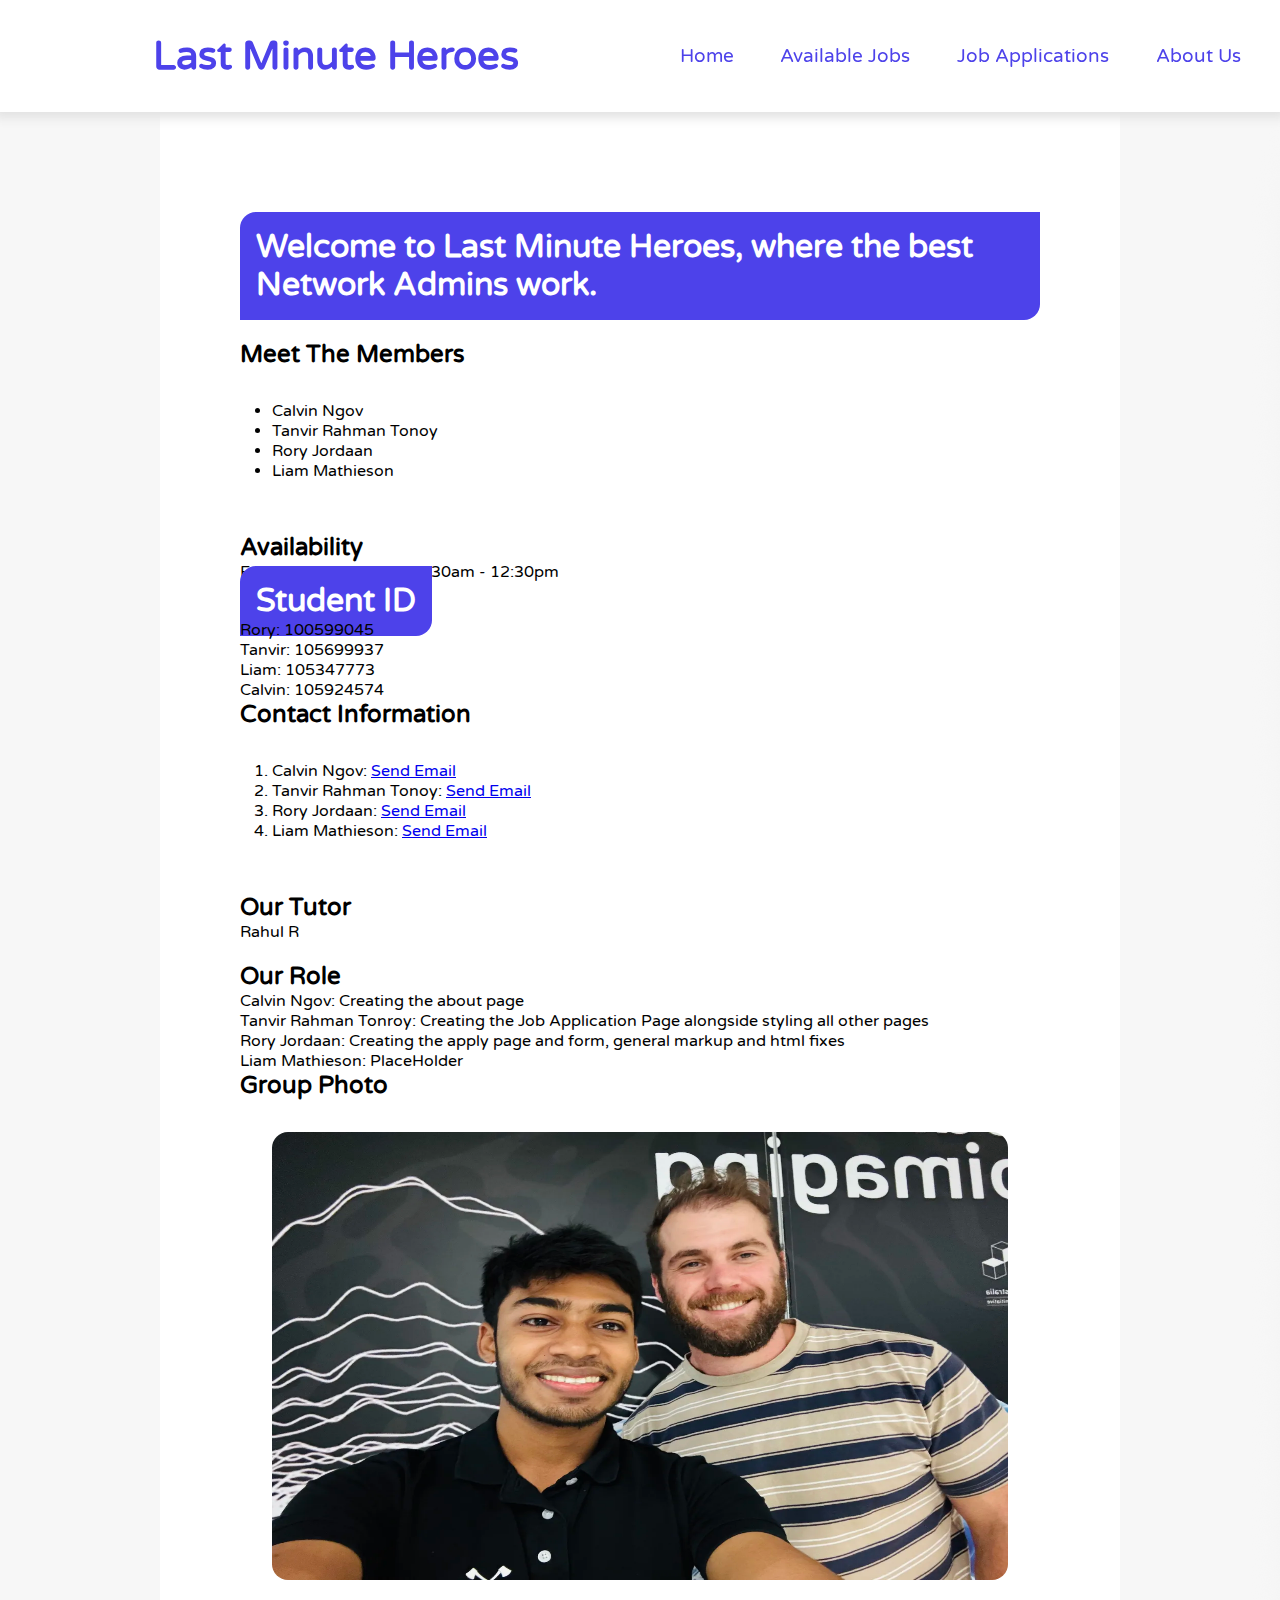
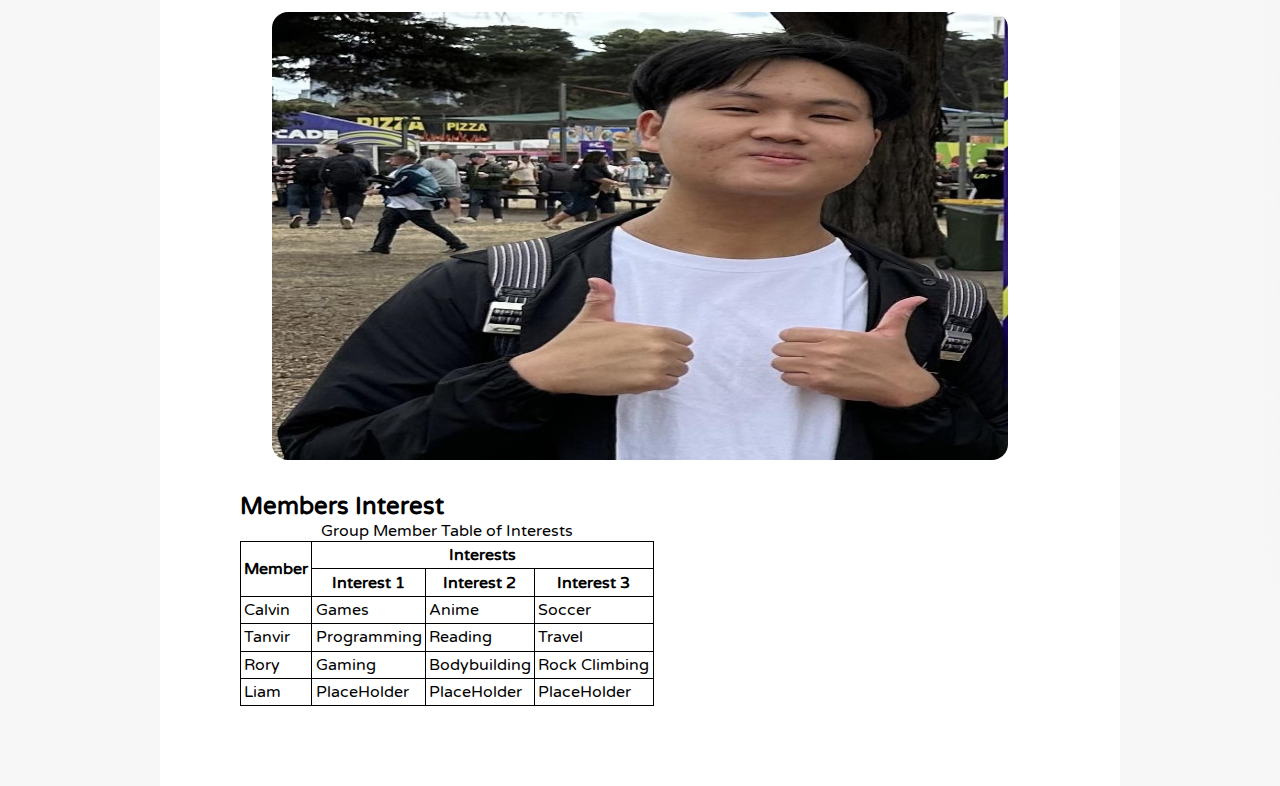
<file: project1/about.html>
<!DOCTYPE html>
<html lang="en">
<head>
    <meta charset="utf-8" >
    <meta name="description" content="Applied Web Project Part 1" >
    <meta name="keywords" content="HTML5" >
    <meta name="author" content="LastMinuteHeroesG02 - Calvin" >
    <meta name="viewport" content="width=device-width, initial-scale=1.0" >
    <link rel="stylesheet" href="styles/styles.css" type="text/css">
    <title>About Us</title>
</head>

<body>
    <header>
        <div class="logo"><h1><a href="index.html">Last Minute Heroes</a></h1></div>

        <nav>
            <a href="index.html">Home</a>
            <a href="jobs.html">Available Jobs</a>
            <a href="apply.html">Job Applications</a>
            <a href="about.html">About Us</a>
        </nav>
    </header>
    <main class="about_page_layout top_margin_PC">
        <br>
        <strong>Welcome to Last Minute Heroes, where the best Network Admins work.</strong>
        <br>
        <h2>Meet The Members</h2>
        <ul class="list_padding">
            <li><p>Calvin Ngov</p></li>
            <li><p>Tanvir Rahman Tonoy</p></li>
            <li><p>Rory Jordaan</p></li>
            <li><p>Liam Mathieson</p></li>
        </ul>
        
        
        
        
<br>
        <h2>Availability</h2>
        <p>Every Thursday From 10:30am - 12:30pm</p>

        <h2><strong>Student ID</strong></h2>
<p>Rory: 100599045</p>
    <p>Tanvir: 105699937</p>
    <p>Liam: 105347773</p>
    <p>Calvin: 105924574</p>

        <div class="Student ID">
            <h2>Contact Information</h2>
            <ol class="list_padding">
                <li><p>Calvin Ngov: <a href="mailto:105924574@student.swin.edu.au">Send Email</a></p></li>
                <li> <p>Tanvir Rahman Tonoy: <a href="mailto:105699937@student.swin.edu.au">Send Email</a></p></li>
                <li><p>Rory Jordaan: <a href="mailto:100599045@student.swin.edu.au">Send Email</a></p></li>
                <li><p>Liam Mathieson: <a href="mailto:10534777@student.swin.edu.au">Send Email</a></p></li>
            </ol>
        </div>
        <br>
        <h2>Our Tutor</h2>
        <p>Rahul R</p>
<br>
        <h2>Our Role</h2>
        <p>Calvin Ngov: Creating the about page</p>
        <p>Tanvir Rahman Tonroy: Creating the Job Application Page alongside styling all other pages </p>
        <p>Rory Jordaan: Creating the apply page and form, general markup and html fixes</p>
        <p>Liam Mathieson: PlaceHolder</p>

        <h2>Group Photo</h2>
        <figure class="image-row">
            <img src="images/GroupPhoto.webp" alt="Team Members Rory and Tanvir pose for a selfie outside of class">
            <img src="images/Photo0.jpg" alt="Team member Calvin poses with two thumbs up at an event outdoors">
        </figure>

        <section id="tables">
            <h2>Members Interest</h2>
            <table>
                <caption>Group Member Table of Interests</caption>
                <tr>
                    <th rowspan="2">Member</th>
                    <th colspan="3">Interests</th>
                </tr>
                <tr>
                    <th>Interest 1</th>
                    <th>Interest 2</th>
                    <th>Interest 3</th>
                </tr>
                <tr>
                    <td>Calvin</td>
                    <td>Games</td>
                    <td>Anime</td>
                    <td>Soccer</td>
                </tr>
                <tr>
                    <td>Tanvir</td>
                    <td>Programming</td>
                    <td>Reading</td>
                    <td>Travel</td>
                </tr>
                <tr>
                    <td>Rory</td>
                    <td>Gaming</td>
                    <td>Bodybuilding</td>
                    <td>Rock Climbing</td>
                </tr>
                <tr>
                    <td>Liam</td>
                    <td>PlaceHolder</td>
                    <td>PlaceHolder</td>
                    <td>PlaceHolder</td>
                </tr>
            </table>
        </section>
    </main>        
</body>
</html>
</file>
<file: styles/styles.css>
/* tonoy */
/* 08.04.2025 */
@import url('https://fonts.googleapis.com/css2?family=Varela+Round&display=swap');
@import url('https://fonts.googleapis.com/css2?family=Roboto:ital,wght@0,100..900;1,100..900&display=swap');


*{
    padding: 0;
    margin: 0;
    box-sizing: border-box;
    /* font-family: "Varela Round", sans-serif; */
    font-family: "Roboto", sans-serif;
    /* border: 1px solid black; */

}

/* Styling the Home Page */
:root{
    --bodyColour : #F7F7F7;
    --logoTextColour : rgb(99, 89, 230);
}
body{
    /* only for now */
    height: 100vh;
    display: flex;
    flex-direction: column;
    align-items: center;
    justify-content: space-between;
    border: 1px solid black;
    background-color:var(--bodyColour);
}

header{
    margin: 1rem 0rem;
    display: flex;
    line-height: 5rem;
    flex-direction: row;
    justify-content: space-between;
    align-items: center;
    width: 80%; /* it will be changed in the media query section according to the device resolution */

}
.logo{
    width: 100%;
    /* margin: auto; */
    white-space: nowrap;
    padding: 0rem 2rem;
    
}
header h1{
    
    /* background-color: var(--logoTextColour); */
    border-radius: 1rem;
    width: max-content;
    padding: 0rem 1rem;
}
header h1 a{
    text-decoration: none;
    color: var(--logoTextColour);

}
nav{
    width: 100%;
    display: flex;
    flex-direction: row;
    align-items: center;
    justify-content: space-around;
}
nav a{
    text-decoration: none;
    font-size: 1.5rem;
    color: var(--logoTextColour);
    padding: 0rem 1rem;
    border-radius: 1.5rem;
    transition: background-color .2s ease .1s;
}

nav a:hover{
    background-color:var(--logoTextColour);
    color: white;
}









/* Small devices (portrait tablets and large phones, 600px and up) */


/* Medium devices (landscape tablets, 768px and up) */


/* Large devices (laptops/desktops, 992px and up) */


/* Extra large devices (large laptops and desktops, 1200px and up) */
</file>
<file: project1 -- Discontinued for now /styles/styles.css>
/* tonoy */
/* 08.04.2025 */
@import url('https://fonts.googleapis.com/css2?family=Varela+Round&display=swap');
@import url('https://fonts.googleapis.com/css2?family=Roboto:ital,wght@0,100..900;1,100..900&display=swap');


*{
    padding: 0;
    margin: 0;
    box-sizing: border-box;
    font-family: "Varela Round", sans-serif;
    /* font-family: "Roboto", sans-serif; */
    /* border: 1px solid black; */
}

/* Styling the Home Page */
:root{
    --bodyColour : #F7F7F7;
    --logoTextColour1 : rgb(77, 66, 234);
    --logoTextColour2 : white;
    /* --logoTextColour1 : orange; */
    --headingsDark : rgb(23, 23, 23);
    --headingslight : rgb(95, 95, 95);
    --paragraphs : rgb(125, 125, 125);
}
body{
    /* only for now */
    /* height: 100vh; */
    display: flex;
    flex-direction: column;
    align-items: center;
    justify-content: space-between;
    background-color:var(--bodyColour);
    overflow-x: hidden;
    background-image: url("../images/bgImage.png");
    background-size: cover;
    background-position: center;
    background-repeat: repeat;
}

header{
    /* margin: 0rem 0rem 2rem rem;   */
    display: flex;
    line-height: 5rem;
    flex-direction: row;
    justify-content: space-between;
    align-items: center;
    width: 100%; /* it will be changed in the media query section according to the device resolution */
    box-shadow: 0px 1px 10px 5px rgb(226, 226, 226);
    padding: 1rem;
    background-color: var(--logoTextColour2);
    position: fixed;
    z-index: 100;
    height: 7rem;
}
.logo{
    width: 100%;
    /* margin: auto; */
    white-space: nowrap;
    padding: 0rem 2rem;
    
}
header h1{
    
    /* background-color: var(--logoTextColour); */
    
    display: flex;
    align-items: center;
    justify-content: center;
   
}
header h1 a{
    text-decoration: none;
    color: var(--logoTextColour1);
    padding:  0rem 1.5rem;
    border-radius: 1rem;
    font-weight: 900;
    font-size: 2.5rem;
    width: max-content;
    /* background-color: var(--logoTextColour1); */
    
}
nav{
    width: 100%;
    display: flex;
    flex-direction: row;
    align-items: center;
    justify-content: space-around;
    white-space: nowrap;

}
nav a{
    text-decoration: none;
    font-size: 1.2rem;
    color: var(--logoTextColour1);
    padding: 0rem 1rem;
    border-radius: 1.5rem;
    transition: all .3s ease .1s;
    
}

nav a:hover{
    font-size: 1.3rem;
    background-color:var(--logoTextColour1);
    color: white;
}

/* 14 April 2025 */
/* Tonoy */
/* Styling The Home Page  */

.top_margin_PC{
    margin-top: 7rem;
}

.main_page_layout{
    /* height: 100vh; */
    width: 75%;
    display: flex;
    flex-direction: row;
    /* align-items: center; */
    justify-content: center;
    background-color: white;
    padding: 5rem;
}


.left_portion{
    /* background-color: red; */
    /* height: 200vh; */
    display: flex;
    flex-direction: column;
    width: 100%;
}

.section1{

    display: flex;
    flex-direction: row;
    align-items: center;
    justify-content: center;
    margin-bottom: 13rem;
}
.text_content{
    width: 100%;
    padding: 1rem;
}
.text_content h2{
    font-size: 3rem;
    color: var(--headingsDark);
}
.text_content h3{
    color: var(--headingslight);
}
.text_content p{
    color: var(--paragraphs);
}
.section1 .image{
    height: 25rem;
    width: 90%;
    background-image: url("../images/firstPicture.jpeg");
    background-size: cover;
    background-position: center;
    border-radius: 1rem;
    background-repeat: no-repeat;
}
.section2{
    flex-direction: row-reverse;
    margin-bottom: 0rem;
}

.section2 .text_content{
    margin-top: 5rem;
    background-color: white;
    border-radius: 1rem;
}
.section2 h2{
    font-size: 2rem;
}
.section2 h3{
    font-size: 1.5rem;
}
.section2 p{
    font-size: 1rem;
}
.section2 .image{
    height: 25rem;
    width: 100%;
    background-image: url("../images/2ndPicture.jpeg");
    background-size: cover;
    background-position: center;
    border-radius: 1rem;
    background-repeat: no-repeat;
    margin-bottom: 2rem;
}
#aside_home {
    
    position: absolute;
    bottom: 10%;
    right: -5%;
    transform: translateX(-50%) translateY(30%);
    padding: 1rem;
    margin: 2rem 0;
    width: 23rem;
    height: 17rem;
    border-radius: 1rem;
    
    /* right: 10rem; */
    color: var(--headingsDark);
    /* border: 1px solid black; */
    background-color: #ffffff;
    transition: all .3s ease .1s;
    
  }
#aside_home:hover{
    background-color: var(--logoTextColour1);
    color: white;
    box-shadow: .2rem .2rem 1rem 0rem rgb(199, 199, 199);
}

footer{
    background-color: var(--logoTextColour1);
    width: 100%;
    color: white;
    display: flex;
    flex-direction: row;
    align-items: center;
    justify-content: center;
    height: 10vh;
}
footer a{
    text-decoration: none;
    color: white;
    padding: 1rem;
}


/* styling the available jobs  */
.job_page_layout{
    flex-direction: column;
}
.job_page_navigation{
        box-shadow: 0px 1px 10px 5px rgba(0, 0, 0,.3);
}
.job_page_layout section{
    padding: 5rem;
    display: flex;
    flex-direction: column;
    align-items: center;
    justify-content: center;
    background-color: var(--logoTextColour1);
}
.job_page_layout section h2{
    color: white;
}
.job_page_layout section h3{
    color: white;
}
.job_page_layout section p{
    color: white;
}
.job_page_layout section img{
    width: 100%;     
    height: auto;    
    border-radius: 10px;
    border-radius: 1rem;
    margin: 2rem 0rem;
}
.highlights{
    background-color: white;
    padding: 2rem;
    border-radius: 1rem;
}

.job_page_layout aside{
    opacity: .8;
    font-size: small;
    position: absolute;
    bottom: 5%;
    right: 3%;
    transform: translateX(-50%) translateY(-50%);
    padding: 1rem;
    margin: 2rem 0;
    width: 20rem;
    height: 14rem;
    border-radius: 1rem;
    overflow: hidden;
    color: var(--headingsDark);
    /* border: 1px solid black; */
    background-color: #ffffff;
    transition: all .3s ease .1s;

    display: flex;
    flex-direction: column;
    align-items: flex-start;
    justify-content: space-around;
}
.job_page_layout aside:hover{
    /* background-color: var(--logoTextColour1); */
    /* color: white; */
    opacity: 1;
}
.job_page_layout aside a{
    margin-top: 1rem;
    padding: 1rem;
    text-decoration: none;
    background-color: var(--logoTextColour1);
    color: white;
    width: 5rem;
    padding: 1rem;
    border-radius: 1rem;
}


/* Doing the Styling part of Apply Page */
.application_page_layout{
    width: 75%;
    display: flex;
    flex-direction: row;
    /* align-items: center; */
    justify-content: center;
    background-color: white;
    padding: 5rem;
}
.application_page_layout article{
    width: 100%;
    padding: 5rem;
}
.application_page_layout article h2{
    font-size: 3rem;
    width: 100%;
    padding: 1rem;
    background-color: var(--logoTextColour1);
    color: white;
    margin-bottom: 2rem;
}
.application_page_layout fieldset{
    display: flex;
    flex-direction: column;
    /* align-items: center; */
    /* justify-content: center; */
    width: 100%;
    border: none;
}
legend{
    font-size: 2rem;
    border: none;
}
label{
    font-size: large;
}
input, select{
    width: 100%;
    font-size: 1rem;
}

input{
    border-radius: .2rem;
    border: 1px solid var(--headingslight);
    color: black;
    /* outline: none; */
    padding: .5rem;
}
form button {
    padding: 1rem;
    background-color: var(--logoTextColour1);
    border-radius: 1rem;
    border: none;
    color: white;
    margin: 1rem;
}

/* Styling the About Page Page */

.about_page_layout{
    width: 75%;
    display: flex;
    flex-direction: column;
    /* align-items: center; */
    justify-content: center;
    background-color: white;
    padding: 5rem;
}

.about_page_layout strong{
    background-color: var(--logoTextColour1);
    color: white;
    font-size: 2rem;
    padding: 1rem;
    border-radius: 1rem 0rem 1rem 0rem;
}
.image-row{
    padding: 1rem;
    display: flex;
    flex-direction: column;
    width: 100%;

}
.image-row img{
    /* width: 26rem; */
    width: 100%;
    height: 30rem;
    /* width: 100%; */
    border-radius: 2rem;
    padding: 1rem;
}

table,td, th{
    border: 1px solid black;
    border-collapse: collapse;
    padding: .2rem;
}
.list_padding{
    padding: 2rem;
}

@media only screen and (max-width: 1050px) {
    body {
      /* background-color: lightblue; */
    }
    header{
        height: auto;
        flex-direction: column;
        width: 100%;
    padding: 0rem;
    box-shadow: 0px 1px 10px 5px rgb(226, 226, 226);
    }
    .logo{
        width: 100%;
        padding: 0;
        border-radius: 0;
        margin-bottom: 1rem;
    }
    header h1{
        width: 100%;
    }
    header h1 a{
        width: 100%;
        border-radius: 0;
        font-size: 1.5rem;
        background-color: var(--logoTextColour1);
        color: white;
    }
    nav{
        line-height: 1;
        margin-bottom: 1rem;
    }
    nav a{
        font-size: .8rem;
        padding: 1rem;

    }   
    nav a:hover{
        font-size: 1rem;
    }


.top_margin_mobile{
        margin-top: 9.5rem;
}
.main_page_layout{
    margin-top: 9.5rem;
    width: 100%;
    padding: 0rem;
}

.section1{
    margin: 1rem;
    flex-direction: column-reverse;
}
.section2{
    flex-direction: column;
}
.section2 .text_content{
    margin-top: 1rem;
}
#aside_home{
    display: none;
}

/* styling the job page */
.job_page_layout section{
    padding: 1rem;
}
.job_page_layout aside{
    display: none;
}
.application_page_layout{
    width: 100%;
    padding: 1rem;
}
.application_page_layout article{
    width: 100%;
    padding: 1rem;
    margin-top: 2rem;
}

.about_page_layout{
    width: 100%;
    padding: 2rem;
    margin-top: 10rem;
}
.about_page_layout strong{
    font-size: 1rem;
}
.image-row img{
    /* width: 26rem; */
    width: 100%;
    height: 15rem;
}
}


/* styling the application page */



/* Small devices (portrait tablets and large phones, 600px and up) */


/* Medium devices (landscape tablets, 768px and up) */


/* Large devices (laptops/desktops, 992px and up) */


/* Extra large devices (large laptops and desktops, 1200px and up) */


/*  Rory
    Basic styling for apply.html forms
*/
/* 
article section form {
    width: 450px;
}

article section form label {
    text-align: left;
    float: left;
    width: 175px;
}

article section form label:after {
    content: ": ";
}

article section form input {
    text-align: left;
    float: left;
    margin-top: 5px;
    } */
</file>
<file: project1/styles/styles.css>
/* tonoy */
/* 08.04.2025 */
@import url('https://fonts.googleapis.com/css2?family=Varela+Round&display=swap');
@import url('https://fonts.googleapis.com/css2?family=Roboto:ital,wght@0,100..900;1,100..900&display=swap');


*{
    padding: 0;
    margin: 0;
    box-sizing: border-box;
    font-family: "Varela Round", sans-serif;
    /* font-family: "Roboto", sans-serif; */
    /* border: 1px solid black; */
}

/* Styling the Home Page */
:root{
    --bodyColour : #F7F7F7;
    --logoTextColour1 : rgb(77, 66, 234);
    --logoTextColour2 : white;
    /* --logoTextColour1 : orange; */
    --headingsDark : rgb(23, 23, 23);
    --headingslight : rgb(95, 95, 95);
    --paragraphs : rgb(125, 125, 125);
}
body{
    /* only for now */
    /* height: 100vh; */
    display: flex;
    flex-direction: column;
    align-items: center;
    justify-content: space-between;
    background-color:var(--bodyColour);
    overflow-x: hidden;
    background-image: url("../images/bgImage.png");
    background-size: cover;
    background-position: center;
    background-repeat: repeat;
}

header{
    /* margin: 0rem 0rem 2rem rem;   */
    display: flex;
    line-height: 5rem;
    flex-direction: row;
    justify-content: space-between;
    align-items: center;
    width: 100%; /* it will be changed in the media query section according to the device resolution */
    box-shadow: 0px 1px 10px 5px rgb(226, 226, 226);
    padding: 1rem;
    background-color: var(--logoTextColour2);
    position: fixed;
    z-index: 100;
    height: 7rem;
}
.logo{
    width: 100%;
    /* margin: auto; */
    white-space: nowrap;
    padding: 0rem 2rem;
    
}
header h1{
    
    /* background-color: var(--logoTextColour); */
    
    display: flex;
    align-items: center;
    justify-content: center;
   
}
header h1 a{
    text-decoration: none;
    color: var(--logoTextColour1);
    padding:  0rem 1.5rem;
    border-radius: 1rem;
    font-weight: 900;
    font-size: 2.5rem;
    width: max-content;
    /* background-color: var(--logoTextColour1); */
    
}
nav{
    width: 100%;
    display: flex;
    flex-direction: row;
    align-items: center;
    justify-content: space-around;
    white-space: nowrap;

}
nav a{
    text-decoration: none;
    font-size: 1.2rem;
    color: var(--logoTextColour1);
    padding: 0rem 1rem;
    border-radius: 1.5rem;
    transition: all .3s ease .1s;
    
}

nav a:hover{
    font-size: 1.3rem;
    background-color:var(--logoTextColour1);
    color: white;
}

/* 14 April 2025 */
/* Tonoy */
/* Styling The Home Page  */

.top_margin_PC{
    margin-top: 7rem;
}

.main_page_layout{
    /* height: 100vh; */
    width: 75%;
    display: flex;
    flex-direction: row;
    /* align-items: center; */
    justify-content: center;
    background-color: white;
    padding: 5rem;
}


.left_portion{
    /* background-color: red; */
    /* height: 200vh; */
    display: flex;
    flex-direction: column;
    width: 100%;
}

.section1{

    display: flex;
    flex-direction: row;
    align-items: center;
    justify-content: center;
    margin-bottom: 13rem;
}
.text_content{
    width: 100%;
    padding: 1rem;
}
.text_content h2{
    font-size: 3rem;
    color: var(--headingsDark);
}
.text_content h3{
    color: var(--headingslight);
}
.text_content p{
    color: var(--paragraphs);
}
.section1 .image{
    height: 25rem;
    width: 90%;
    background-image: url("../images/firstPicture.jpeg");
    background-size: cover;
    background-position: center;
    border-radius: 1rem;
    background-repeat: no-repeat;
}
.section2{
    flex-direction: row-reverse;
    margin-bottom: 0rem;
}

.section2 .text_content{
    margin-top: 5rem;
    background-color: white;
    border-radius: 1rem;
}
.section2 h2{
    font-size: 2rem;
}
.section2 h3{
    font-size: 1.5rem;
}
.section2 p{
    font-size: 1rem;
}
.section2 .image{
    height: 25rem;
    width: 100%;
    background-image: url("../images/2ndPicture.jpeg");
    background-size: cover;
    background-position: center;
    border-radius: 1rem;
    background-repeat: no-repeat;
    margin-bottom: 2rem;
}
#aside_home {
    
    position: absolute;
    bottom: 10%;
    right: -5%;
    transform: translateX(-50%) translateY(30%);
    padding: 1rem;
    margin: 2rem 0;
    width: 23rem;
    height: 17rem;
    border-radius: 1rem;
    
    /* right: 10rem; */
    color: var(--headingsDark);
    /* border: 1px solid black; */
    background-color: #ffffff;
    transition: all .3s ease .1s;
    
  }
#aside_home:hover{
    background-color: var(--logoTextColour1);
    color: white;
    box-shadow: .2rem .2rem 1rem 0rem rgb(199, 199, 199);
}

footer{
    background-color: var(--logoTextColour1);
    width: 100%;
    color: white;
    display: flex;
    flex-direction: row;
    align-items: center;
    justify-content: center;
    height: 10vh;
}
footer a{
    text-decoration: none;
    color: white;
    padding: 1rem;
}


/* styling the available jobs  */
.job_page_layout{
    flex-direction: column;
}
.job_page_navigation{
        box-shadow: 0px 1px 10px 5px rgba(0, 0, 0,.3);
}
.job_page_layout section{
    padding: 5rem;
    display: flex;
    flex-direction: column;
    align-items: center;
    justify-content: center;
    background-color: var(--logoTextColour1);
}
.job_page_layout section h2{
    color: white;
}
.job_page_layout section h3{
    color: white;
}
.job_page_layout section p{
    color: white;
}
.job_page_layout section img{
    width: 100%;     
    height: auto;    
    border-radius: 10px;
    border-radius: 1rem;
    margin: 2rem 0rem;
}
.highlights{
    background-color: white;
    padding: 2rem;
    border-radius: 1rem;
}

.job_page_layout aside{
    opacity: .8;
    font-size: small;
    position: absolute;
    bottom: 5%;
    right: 3%;
    transform: translateX(-50%) translateY(-50%);
    padding: 1rem;
    margin: 2rem 0;
    width: 20rem;
    height: 14rem;
    border-radius: 1rem;
    overflow: hidden;
    color: var(--headingsDark);
    /* border: 1px solid black; */
    background-color: #ffffff;
    transition: all .3s ease .1s;

    display: flex;
    flex-direction: column;
    align-items: flex-start;
    justify-content: space-around;
}
.job_page_layout aside:hover{
    /* background-color: var(--logoTextColour1); */
    /* color: white; */
    opacity: 1;
}
.job_page_layout aside a{
    margin-top: 1rem;
    padding: 1rem;
    text-decoration: none;
    background-color: var(--logoTextColour1);
    color: white;
    width: 5rem;
    padding: 1rem;
    border-radius: 1rem;
}


/* Doing the Styling part of Apply Page */
.application_page_layout{
    width: 75%;
    display: flex;
    flex-direction: row;
    /* align-items: center; */
    justify-content: center;
    background-color: white;
    padding: 5rem;
}
.application_page_layout article{
    width: 100%;
    padding: 5rem;
}
.application_page_layout article h2{
    font-size: 3rem;
    width: 100%;
    padding: 1rem;
    background-color: var(--logoTextColour1);
    color: white;
    margin-bottom: 2rem;
}
.application_page_layout fieldset{
    display: flex;
    flex-direction: column;
    /* align-items: center; */
    /* justify-content: center; */
    width: 100%;
    border: none;
}
legend{
    font-size: 2rem;
    border: none;
}
label{
    font-size: large;
}
input, select{
    width: 100%;
    font-size: 1rem;
}

input{
    border-radius: .2rem;
    border: 1px solid var(--headingslight);
    color: black;
    /* outline: none; */
    padding: .5rem;
}
form button {
    padding: 1rem;
    background-color: var(--logoTextColour1);
    border-radius: 1rem;
    border: none;
    color: white;
    margin: 1rem;
}

/* Styling the About Page Page */

.about_page_layout{
    width: 75%;
    display: flex;
    flex-direction: column;
    /* align-items: center; */
    justify-content: center;
    background-color: white;
    padding: 5rem;
}

.about_page_layout strong{
    background-color: var(--logoTextColour1);
    color: white;
    font-size: 2rem;
    padding: 1rem;
    border-radius: 1rem 0rem 1rem 0rem;
}
.image-row{
    padding: 1rem;
    display: flex;
    flex-direction: column;
    width: 100%;

}
.image-row img{
    /* width: 26rem; */
    width: 100%;
    height: 30rem;
    /* width: 100%; */
    border-radius: 2rem;
    padding: 1rem;
}

table,td, th{
    border: 1px solid black;
    border-collapse: collapse;
    padding: .2rem;
}
.list_padding{
    padding: 2rem;
}

@media only screen and (max-width: 1050px) {
    body {
      /* background-color: lightblue; */
    }
    header{
        height: auto;
        flex-direction: column;
        width: 100%;
    padding: 0rem;
    box-shadow: 0px 1px 10px 5px rgb(226, 226, 226);
    }
    .logo{
        width: 100%;
        padding: 0;
        border-radius: 0;
        margin-bottom: 1rem;
    }
    header h1{
        width: 100%;
    }
    header h1 a{
        width: 100%;
        border-radius: 0;
        font-size: 1.5rem;
        background-color: var(--logoTextColour1);
        color: white;
    }
    nav{
        line-height: 1;
        margin-bottom: 1rem;
    }
    nav a{
        font-size: .8rem;
        padding: 1rem;

    }   
    nav a:hover{
        font-size: 1rem;
    }


.top_margin_mobile{
        margin-top: 9.5rem;
}
.main_page_layout{
    margin-top: 9.5rem;
    width: 100%;
    padding: 0rem;
}

.section1{
    margin: 1rem;
    flex-direction: column-reverse;
}
.section2{
    flex-direction: column;
}
.section2 .text_content{
    margin-top: 1rem;
}
#aside_home{
    display: none;
}

/* styling the job page */
.job_page_layout section{
    padding: 1rem;
}
.job_page_layout aside{
    display: none;
}
.application_page_layout{
    width: 100%;
    padding: 1rem;
}
.application_page_layout article{
    width: 100%;
    padding: 1rem;
    margin-top: 2rem;
}

.about_page_layout{
    width: 100%;
    padding: 2rem;
    margin-top: 10rem;
}
.about_page_layout strong{
    font-size: 1rem;
}
.image-row img{
    /* width: 26rem; */
    width: 100%;
    height: 15rem;
}
}


/* styling the application page */



/* Small devices (portrait tablets and large phones, 600px and up) */


/* Medium devices (landscape tablets, 768px and up) */


/* Large devices (laptops/desktops, 992px and up) */


/* Extra large devices (large laptops and desktops, 1200px and up) */


/*  Rory
    Basic styling for apply.html forms
*/
/* 
article section form {
    width: 450px;
}

article section form label {
    text-align: left;
    float: left;
    width: 175px;
}

article section form label:after {
    content: ": ";
}

article section form input {
    text-align: left;
    float: left;
    margin-top: 5px;
    } */
</file>
